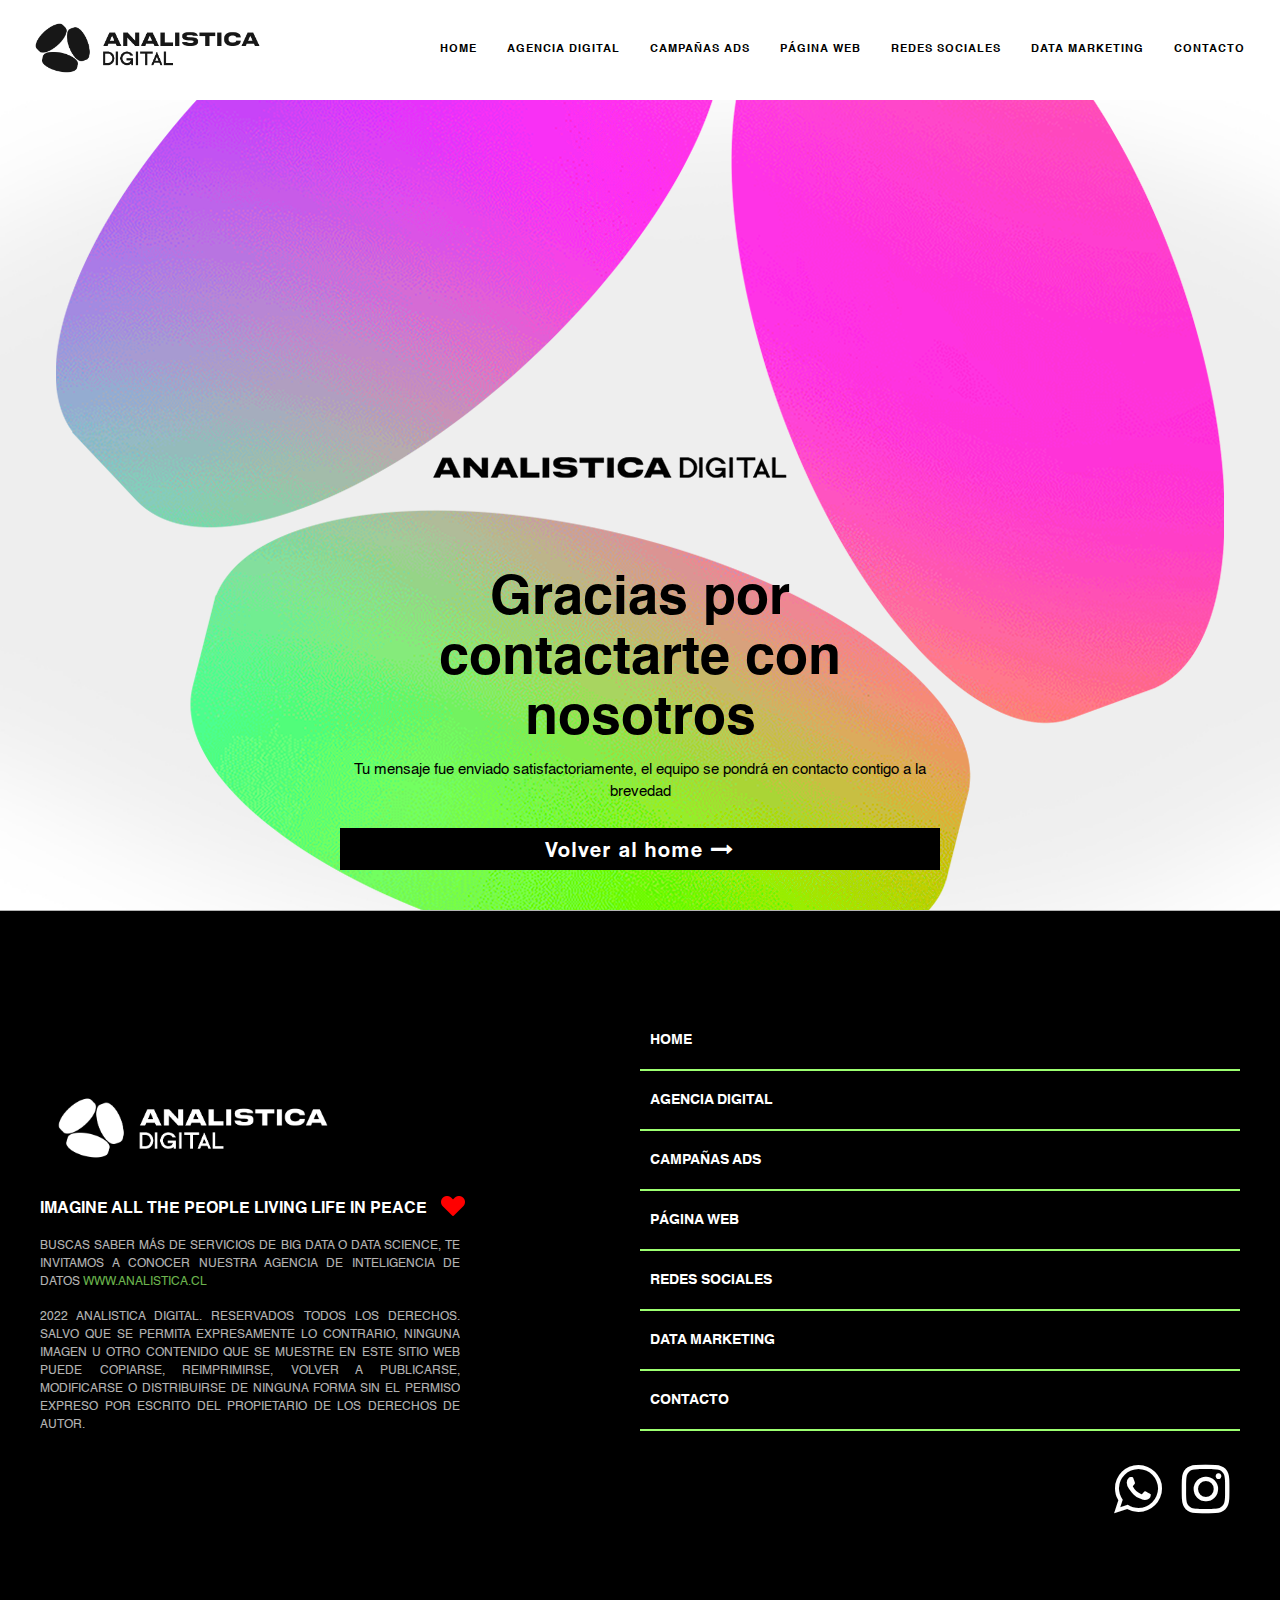
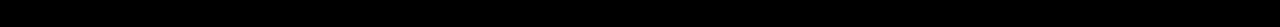
<file: send.html>
<!DOCTYPE html>
<html lang="es">
  <head>
    <title>Analistica</title>
    <meta charset="UTF-8">
    <link href="img/favicon.png" rel="shortcut icon">
    <meta name="viewport" content="width=device-width, initial-scale=1, maximum-scale=1">
    <link href="css/main.css?v=28189" rel="stylesheet" type="text/css">
    <link href="https://api.mapbox.com/mapbox-gl-js/v1.4.1/mapbox-gl.css" rel="stylesheet">
    <script src="js/main.js?v=28189" type="text/javascript"></script>
    <script src="https://api.mapbox.com/mapbox-gl-js/v1.4.1/mapbox-gl.js"></script>
    <!-- Meta tags facebook-->
    <meta property="og:title" content="#">
    <meta property="og:description" content="#">
    <meta property="og:image" content="#">
    <!-- Meta tags twitter cards-->
    <meta name="twitter:card" content="summary_large_image">
    <meta name="twitter:title" content="#">
    <meta name="twitter:description" content="#">
    <meta name="twitter:image" content="#">
    <link rel="preconnect" href="https://fonts.googleapis.com">
    <link rel="preconnect" href="https://fonts.gstatic.com" crossorigin>
    <link href="https://fonts.googleapis.com/css2?family=Sarabun:ital,wght@0,300;0,400;0,500;0,700;1,300&amp;display=swap" rel="stylesheet">
  </head>
  <body>
    <header>
      <div class="header__primary">
        <div class="header__wrap">
          <div class="header__inner">
            <div class="header__logo"><a href="index.html"><img src="img/icons/logo-analistica-digital-2.png"></a></div>
            <div class="header__nav">
              <div class="header__nav__bg"></div>
              <div class="header__nav__nav">
                <div class="header__nav__bar">
                  <div class="header__nav__close">
                    <div></div>
                    <div></div>
                  </div>
                </div>
                <div class="header__nav__back">
                  <div></div>
                  <div></div>
                  <div></div>
                </div>
                <nav>
                  <ul>
                    <li><a href="index.html">Home</a></li>
                    <li><a data-goto=".section--media--1">Agencia Digital</a></li>
                    <li><a data-goto=".section--media--2">Campañas ADS</a></li>
                    <li><a data-goto=".section--media--3">Página web</a></li>
                    <li class="li-max"><a data-goto=".section--media--4">Redes Sociales</a></li>
                    <li><a data-goto=".section--media--5">Data Marketing</a></li>
                    <li><a data-goto=".section--contact">Contacto</a></li>
                  </ul>
                </nav>
              </div>
            </div>
            <div class="header__right">
              <div class="header__item header__item--ham">
                <div class="header__ham"><span></span><span></span><span></span></div>
              </div>
            </div>
          </div>
        </div>
      </div>
    </header>
    <div id="sections">
      <section class="section--main section--main--thanks">
        <div class="section__bg"> 
          <div class="bg"><img src="img/uploads/background-main.jpeg"></div>
        </div>
        <div class="section__image"> <img src="img/uploads/image-home.png"></div>
        <div class="section__wrap section__wrap--main section--sm">
          <div class="section__body dscroll"> 
            <h1 class="section__title">Gracias por contactarte con nosotros</h1>
            <p class="section__description">Tu mensaje fue enviado satisfactoriamente, el equipo se pondrá en contacto contigo a la brevedad</p><a href="index.html" class="btn">Volver al home <span class="fa fa-long-arrow-right"></span></a>
          </div>
        </div>
      </section>
    </div>
    <footer>
      <div class="footer__wrap">
        <div class="footer__flex"> 
          <div class="footer__content">
            <div class="footer__logo"> <a href="#"><img src="img/icons/logo-analistica-digital-white.png"></a></div>
            <p class="footer__subtitle">Imagine all the people living life in peace <img src="img/icons/hearth.png"></p>
            <p class="footer__description">Buscas saber más de servicios de Big Data o Data Science, te invitamos a conocer nuestra agencia de inteligencia de datos <a href="https://analistica.cl/" target="_blank">WWW.ANALISTICA.CL</a></p>
            <p class="footer__description">2022 ANALISTICA DIGITAL. Reservados todos los derechos. Salvo que se permita expresamente lo contrario, ninguna imagen u otro contenido que se muestre en este sitio web puede copiarse, reimprimirse, volver a publicarse, modificarse o distribuirse de ninguna forma sin el permiso expreso por escrito del propietario de los derechos de autor.</p>
          </div>
          <div class="footer__links"> 
            <ul>
              <li><a href="index.html">Home</a></li>
              <li><a data-goto=".section--media--1">Agencia Digital</a></li>
              <li><a data-goto=".section--media--2">Campañas ADS</a></li>
              <li><a data-goto=".section--media--3">Página web</a></li>
              <li class="li-max"><a data-goto=".section--media--4">Redes Sociales</a></li>
              <li><a data-goto=".section--media--5">Data Marketing</a></li>
              <li><a data-goto=".section--contact">Contacto</a></li>
            </ul>
            <div class="footer__socials"> 
              <div class="footer__social"> <a href="https://api.whatsapp.com/send?phone=56976498078" target="_blank"><span class="fa fa-whatsapp"></span></a></div>
              <div class="footer__social"> <a href="https://www.instagram.com/analisticadigital/" target="_blank"><span class="fa fa-instagram"></span></a></div>
            </div>
          </div>
        </div>
      </div>
    </footer>
  </body>
</html>
</file>
<file: css/main.css>
.clearfix:after,.clearfix:before{content:" ";display:table}.clearfix:after{clear:both}.pull-right{float:right!important}.pull-left{float:left!important}.hide{display:none!important}.show{display:block!important}.invisible{visibility:hidden}.hidden{display:none!important}.affix{position:fixed}*,body{margin:0}*{padding:0;border:0;outline:0;-moz-box-sizing:border-box;box-sizing:border-box}html{min-height:100%;position:relative}body{-webkit-font-smoothing:antialiased;background:#fff}body,button{font-family:'Helvetica',sans-serif;font-size:16px;line-height:22px}body,button,input,select,textarea{color:#000}a,button,input,select,textarea{transition:.2s ease}a{color:#9cff70;text-decoration:none}a.a-classic{text-decoration:underline}a:hover,button:hover,input[type=checkbox]:hover,input[type=radio]:hover,label:hover,select:hover{cursor:pointer}.h1,.h2,.h3,.h4,.h5,h1,h2,h3,h4,h5{margin-bottom:10px;font-family:'Helvetica',sans-serif;font-weight:500}.cols>div,p{margin-bottom:10px}.h1,h1{font-size:38px;line-height:42px}@media (min-width:960px){.h1,h1{font-size:54px;line-height:60px}}.h2,h2{font-size:30px;line-height:33px}@media (min-width:720px){.h2,h2{font-size:38px;line-height:42px}}.h3,h3{font-size:22px;line-height:25px}@media (min-width:480px){.h3,h3{font-size:30px;line-height:33px}}.h4,h4{font-size:18px;line-height:25px}@media (min-width:480px){.h4,h4{font-size:22px;line-height:25px}}.h5,h5{font-size:14px;line-height:16px}ol,ul{list-style-type:none}img{width:auto;height:auto;margin:0 auto}img,svg{display:block;max-width:100%}.col-lg-1,.col-lg-10,.col-lg-11,.col-lg-12,.col-lg-2,.col-lg-3,.col-lg-4,.col-lg-5,.col-lg-6,.col-lg-7,.col-lg-8,.col-lg-9,.col-md-1,.col-md-10,.col-md-11,.col-md-12,.col-md-2,.col-md-3,.col-md-4,.col-md-5,.col-md-6,.col-md-7,.col-md-8,.col-md-9,.col-sm-1,.col-sm-10,.col-sm-11,.col-sm-12,.col-sm-2,.col-sm-3,.col-sm-4,.col-sm-5,.col-sm-6,.col-sm-7,.col-sm-8,.col-sm-9,.col-xs-1,.col-xs-10,.col-xs-11,.col-xs-12,.col-xs-2,.col-xs-3,.col-xs-4,.col-xs-5,.col-xs-6,.col-xs-7,.col-xs-8,.col-xs-9{position:relative;min-height:1px;padding-left:5px;padding-right:5px}.cols,.row{margin-left:-5px;margin-right:-5px}.row:after,.row:before{content:" ";display:table}.row:after{clear:both}.cols.cols-gutter-0:after,.cols.cols-gutter-0:before,.cols:after,.cols:before{content:" ";display:table}.cols.cols-gutter-0:after,.cols:after{clear:both}.cols>div{-moz-box-sizing:border-box;box-sizing:border-box}.cols:last-child{margin-bottom:-10px}.cols.cols-gutter-0,.cols.cols-gutter-1,.cols.cols-gutter-buttons{margin-left:0;margin-right:0}.cols.cols-gutter-0 .section__flex>div{padding-left:0;padding-right:0;margin-bottom:0}.cols.cols-gutter-0 .section__flex:last-child,.cols.cols-gutter-1>div:last-child{margin-bottom:0}.cols.cols-gutter-1:after,.cols.cols-gutter-1:before{content:" ";display:table}.cols.cols-gutter-1:after{clear:both}.cols.cols-gutter-1>div{padding-left:0;padding-right:0;margin-bottom:5px}@media (min-width:960px){.cols.cols-gutter-1>div{padding-left:5px;padding-right:5px;margin-bottom:5px}.cols.cols-gutter-1>div:last-child{margin-bottom:5px}}.cols.cols-gutter-buttons:after,.cols.cols-gutter-buttons:before{content:" ";display:table}.cols.cols-gutter-buttons:after{clear:both}.cols.cols-gutter-buttons>div{padding-left:0;padding-right:4px;margin-bottom:10px}.cols.cols-gutter-buttons>div:last-child{padding-right:0}@media (min-width:960px){.cols.cols-gutter-2{margin-left:-10px;margin-right:-10px}.cols.cols-gutter-2:after,.cols.cols-gutter-2:before{content:" ";display:table}.cols.cols-gutter-2:after{clear:both}.cols.cols-gutter-2>div{padding-left:10px;padding-right:10px;margin-bottom:20px}.cols.cols-gutter-2:last-child{margin-bottom:-20px}}@media (max-width:960px){.cols.cols-scroll{overflow:auto;-webkit-overflow-scrolling:touch;white-space:nowrap;margin:0 -20px -20px;padding:0 20px 20px}.cols.cols-scroll>div{display:inline-block;vertical-align:top;width:320px;white-space:normal;margin:0;padding:0 10px 0 0}.cols.cols-scroll>div:last-child{margin-right:15px}.cols.cols-gutter-min{margin-left:0;margin-right:0}.cols.cols-gutter-min:after,.cols.cols-gutter-min:before{content:" ";display:table}.cols.cols-gutter-min:after{clear:both}.cols.cols-gutter-min>div{padding-left:5px;padding-right:5px;margin-bottom:10px}.cols.cols-gutter-min:last-child{margin-bottom:10px}}@media (max-width:1200px){.cols.cols-scroll-limit{overflow:auto;-webkit-overflow-scrolling:touch;white-space:nowrap;margin:0 -20px -20px;padding:0 20px 20px}.cols.cols-scroll-limit>div{display:inline-block;vertical-align:top;width:300px;white-space:normal;margin:0;padding:0 10px 0 0}.cols.cols-scroll-limit>div:last-child{margin-right:15px}.cols.cols-gutter-min{margin-left:0;margin-right:0}.cols.cols-gutter-min:after,.cols.cols-gutter-min:before{content:" ";display:table}.cols.cols-gutter-min:after{clear:both}.cols.cols-gutter-min>div{padding-left:5px;padding-right:5px;margin-bottom:10px}.cols.cols-gutter-min:last-child{margin-bottom:10px}}@media (max-width:960px) and (min-width:960px){.cols.cols-scroll{margin-right:-40px}}@media (max-width:1200px) and (min-width:720px){.cols.cols-scroll-limit{margin-right:-40px}}.col-xs-1,.col-xs-10,.col-xs-11,.col-xs-12,.col-xs-2,.col-xs-3,.col-xs-4,.col-xs-5,.col-xs-6,.col-xs-7,.col-xs-8,.col-xs-9{float:left}.col-xs-12{width:100%}.col-xs-11{width:91.66666666666666%}.col-xs-10{width:83.33333333333334%}.col-xs-9{width:75%}.col-xs-8{width:66.66666666666666%}.col-xs-7{width:58.333333333333336%}.col-xs-6{width:50%}.col-xs-5{width:41.66666666666667%}.col-xs-4{width:33.33333333333333%}.col-xs-3{width:25%}.col-xs-2{width:16.666666666666664%}.col-xs-1{width:8.333333333333332%}.col-xs-pull-12{right:100%}.col-xs-pull-11{right:91.66666666666666%}.col-xs-pull-10{right:83.33333333333334%}.col-xs-pull-9{right:75%}.col-xs-pull-8{right:66.66666666666666%}.col-xs-pull-7{right:58.333333333333336%}.col-xs-pull-6{right:50%}.col-xs-pull-5{right:41.66666666666667%}.col-xs-pull-4{right:33.33333333333333%}.col-xs-pull-3{right:25%}.col-xs-pull-2{right:16.666666666666664%}.col-xs-pull-1{right:8.333333333333332%}.col-xs-pull-0{right:auto}.col-xs-push-12{left:100%}.col-xs-push-11{left:91.66666666666666%}.col-xs-push-10{left:83.33333333333334%}.col-xs-push-9{left:75%}.col-xs-push-8{left:66.66666666666666%}.col-xs-push-7{left:58.333333333333336%}.col-xs-push-6{left:50%}.col-xs-push-5{left:41.66666666666667%}.col-xs-push-4{left:33.33333333333333%}.col-xs-push-3{left:25%}.col-xs-push-2{left:16.666666666666664%}.col-xs-push-1{left:8.333333333333332%}.col-xs-push-0{left:auto}.col-xs-offset-12{margin-left:100%}.col-xs-offset-11{margin-left:91.66666666666666%}.col-xs-offset-10{margin-left:83.33333333333334%}.col-xs-offset-9{margin-left:75%}.col-xs-offset-8{margin-left:66.66666666666666%}.col-xs-offset-7{margin-left:58.333333333333336%}.col-xs-offset-6{margin-left:50%}.col-xs-offset-5{margin-left:41.66666666666667%}.col-xs-offset-4{margin-left:33.33333333333333%}.col-xs-offset-3{margin-left:25%}.col-xs-offset-2{margin-left:16.666666666666664%}.col-xs-offset-1{margin-left:8.333333333333332%}.col-xs-offset-0{margin-left:0}@media (min-width:480px){.col-sm-1,.col-sm-10,.col-sm-11,.col-sm-12,.col-sm-2,.col-sm-3,.col-sm-4,.col-sm-5,.col-sm-6,.col-sm-7,.col-sm-8,.col-sm-9{float:left}.col-sm-12{width:100%}.col-sm-11{width:91.66666666666666%}.col-sm-10{width:83.33333333333334%}.col-sm-9{width:75%}.col-sm-8{width:66.66666666666666%}.col-sm-7{width:58.333333333333336%}.col-sm-6{width:50%}.col-sm-5{width:41.66666666666667%}.col-sm-4{width:33.33333333333333%}.col-sm-3{width:25%}.col-sm-2{width:16.666666666666664%}.col-sm-1{width:8.333333333333332%}.col-sm-pull-12{right:100%}.col-sm-pull-11{right:91.66666666666666%}.col-sm-pull-10{right:83.33333333333334%}.col-sm-pull-9{right:75%}.col-sm-pull-8{right:66.66666666666666%}.col-sm-pull-7{right:58.333333333333336%}.col-sm-pull-6{right:50%}.col-sm-pull-5{right:41.66666666666667%}.col-sm-pull-4{right:33.33333333333333%}.col-sm-pull-3{right:25%}.col-sm-pull-2{right:16.666666666666664%}.col-sm-pull-1{right:8.333333333333332%}.col-sm-pull-0{right:auto}.col-sm-push-12{left:100%}.col-sm-push-11{left:91.66666666666666%}.col-sm-push-10{left:83.33333333333334%}.col-sm-push-9{left:75%}.col-sm-push-8{left:66.66666666666666%}.col-sm-push-7{left:58.333333333333336%}.col-sm-push-6{left:50%}.col-sm-push-5{left:41.66666666666667%}.col-sm-push-4{left:33.33333333333333%}.col-sm-push-3{left:25%}.col-sm-push-2{left:16.666666666666664%}.col-sm-push-1{left:8.333333333333332%}.col-sm-push-0{left:auto}.col-sm-offset-12{margin-left:100%}.col-sm-offset-11{margin-left:91.66666666666666%}.col-sm-offset-10{margin-left:83.33333333333334%}.col-sm-offset-9{margin-left:75%}.col-sm-offset-8{margin-left:66.66666666666666%}.col-sm-offset-7{margin-left:58.333333333333336%}.col-sm-offset-6{margin-left:50%}.col-sm-offset-5{margin-left:41.66666666666667%}.col-sm-offset-4{margin-left:33.33333333333333%}.col-sm-offset-3{margin-left:25%}.col-sm-offset-2{margin-left:16.666666666666664%}.col-sm-offset-1{margin-left:8.333333333333332%}.col-sm-offset-0{margin-left:0}}@media (min-width:720px){.col-md-1,.col-md-10,.col-md-11,.col-md-12,.col-md-2,.col-md-3,.col-md-4,.col-md-5,.col-md-6,.col-md-7,.col-md-8,.col-md-9{float:left}.col-md-12{width:100%}.col-md-11{width:91.66666666666666%}.col-md-10{width:83.33333333333334%}.col-md-9{width:75%}.col-md-8{width:66.66666666666666%}.col-md-7{width:58.333333333333336%}.col-md-6{width:50%}.col-md-5{width:41.66666666666667%}.col-md-4{width:33.33333333333333%}.col-md-3{width:25%}.col-md-2{width:16.666666666666664%}.col-md-1{width:8.333333333333332%}.col-md-pull-12{right:100%}.col-md-pull-11{right:91.66666666666666%}.col-md-pull-10{right:83.33333333333334%}.col-md-pull-9{right:75%}.col-md-pull-8{right:66.66666666666666%}.col-md-pull-7{right:58.333333333333336%}.col-md-pull-6{right:50%}.col-md-pull-5{right:41.66666666666667%}.col-md-pull-4{right:33.33333333333333%}.col-md-pull-3{right:25%}.col-md-pull-2{right:16.666666666666664%}.col-md-pull-1{right:8.333333333333332%}.col-md-pull-0{right:auto}.col-md-push-12{left:100%}.col-md-push-11{left:91.66666666666666%}.col-md-push-10{left:83.33333333333334%}.col-md-push-9{left:75%}.col-md-push-8{left:66.66666666666666%}.col-md-push-7{left:58.333333333333336%}.col-md-push-6{left:50%}.col-md-push-5{left:41.66666666666667%}.col-md-push-4{left:33.33333333333333%}.col-md-push-3{left:25%}.col-md-push-2{left:16.666666666666664%}.col-md-push-1{left:8.333333333333332%}.col-md-push-0{left:auto}.col-md-offset-12{margin-left:100%}.col-md-offset-11{margin-left:91.66666666666666%}.col-md-offset-10{margin-left:83.33333333333334%}.col-md-offset-9{margin-left:75%}.col-md-offset-8{margin-left:66.66666666666666%}.col-md-offset-7{margin-left:58.333333333333336%}.col-md-offset-6{margin-left:50%}.col-md-offset-5{margin-left:41.66666666666667%}.col-md-offset-4{margin-left:33.33333333333333%}.col-md-offset-3{margin-left:25%}.col-md-offset-2{margin-left:16.666666666666664%}.col-md-offset-1{margin-left:8.333333333333332%}.col-md-offset-0{margin-left:0}}@media (min-width:960px){.col-lg-1,.col-lg-10,.col-lg-11,.col-lg-12,.col-lg-2,.col-lg-3,.col-lg-4,.col-lg-5,.col-lg-6,.col-lg-7,.col-lg-8,.col-lg-9{float:left}.col-lg-12{width:100%}.col-lg-11{width:91.66666666666666%}.col-lg-10{width:83.33333333333334%}.col-lg-9{width:75%}.col-lg-8{width:66.66666666666666%}.col-lg-7{width:58.333333333333336%}.col-lg-6{width:50%}.col-lg-5{width:41.66666666666667%}.col-lg-4{width:33.33333333333333%}.col-lg-3{width:25%}.col-lg-2{width:16.666666666666664%}.col-lg-1{width:8.333333333333332%}.col-lg-pull-12{right:100%}.col-lg-pull-11{right:91.66666666666666%}.col-lg-pull-10{right:83.33333333333334%}.col-lg-pull-9{right:75%}.col-lg-pull-8{right:66.66666666666666%}.col-lg-pull-7{right:58.333333333333336%}.col-lg-pull-6{right:50%}.col-lg-pull-5{right:41.66666666666667%}.col-lg-pull-4{right:33.33333333333333%}.col-lg-pull-3{right:25%}.col-lg-pull-2{right:16.666666666666664%}.col-lg-pull-1{right:8.333333333333332%}.col-lg-pull-0{right:auto}.col-lg-push-12{left:100%}.col-lg-push-11{left:91.66666666666666%}.col-lg-push-10{left:83.33333333333334%}.col-lg-push-9{left:75%}.col-lg-push-8{left:66.66666666666666%}.col-lg-push-7{left:58.333333333333336%}.col-lg-push-6{left:50%}.col-lg-push-5{left:41.66666666666667%}.col-lg-push-4{left:33.33333333333333%}.col-lg-push-3{left:25%}.col-lg-push-2{left:16.666666666666664%}.col-lg-push-1{left:8.333333333333332%}.col-lg-push-0{left:auto}.col-lg-offset-12{margin-left:100%}.col-lg-offset-11{margin-left:91.66666666666666%}.col-lg-offset-10{margin-left:83.33333333333334%}.col-lg-offset-9{margin-left:75%}.col-lg-offset-8{margin-left:66.66666666666666%}.col-lg-offset-7{margin-left:58.333333333333336%}.col-lg-offset-6{margin-left:50%}.col-lg-offset-5{margin-left:41.66666666666667%}.col-lg-offset-4{margin-left:33.33333333333333%}.col-lg-offset-3{margin-left:25%}.col-lg-offset-2{margin-left:16.666666666666664%}.col-lg-offset-1{margin-left:8.333333333333332%}.col-lg-offset-0{margin-left:0}}@-webkit-keyframes fadeIn{0%{opacity:0}}@keyframes fadeIn{0%{opacity:0}}@-webkit-keyframes fadeOut{to{opacity:0}}@keyframes fadeOut{to{opacity:0}}@-webkit-keyframes slideUp{0%{-webkit-transform:translateY(100%);transform:translateY(100%)}}@keyframes slideUp{0%{-webkit-transform:translateY(100%);transform:translateY(100%)}}@-webkit-keyframes slideFadeUp{0%{-webkit-transform:translateY(20px);transform:translateY(20px);opacity:0}}@keyframes slideFadeUp{0%{-webkit-transform:translateY(20px);transform:translateY(20px);opacity:0}}@-webkit-keyframes slideUpOut{to{-webkit-transform:translateY(-100%);transform:translateY(-100%)}}@keyframes slideUpOut{to{-webkit-transform:translateY(-100%);transform:translateY(-100%)}}@-webkit-keyframes slideDown{0%{-webkit-transform:translateY(-100%);transform:translateY(-100%)}}@keyframes slideDown{0%{-webkit-transform:translateY(-100%);transform:translateY(-100%)}}@-webkit-keyframes slideFadeDown{0%{-webkit-transform:translateY(-20px);transform:translateY(-20px);opacity:0}}@keyframes slideFadeDown{0%{-webkit-transform:translateY(-20px);transform:translateY(-20px);opacity:0}}@-webkit-keyframes slideDownOut{to{-webkit-transform:translateY(100%);transform:translateY(100%)}}@keyframes slideDownOut{to{-webkit-transform:translateY(100%);transform:translateY(100%)}}@-webkit-keyframes slideLeft{0%{-webkit-transform:translateX(100%);transform:translateX(100%)}}@keyframes slideLeft{0%{-webkit-transform:translateX(100%);transform:translateX(100%)}}@-webkit-keyframes slideFadeLeft{0%{-webkit-transform:translateX(20px);transform:translateX(20px);opacity:0}}@keyframes slideFadeLeft{0%{-webkit-transform:translateX(20px);transform:translateX(20px);opacity:0}}@-webkit-keyframes slideLeftOut{to{-webkit-transform:translateX(-100%);transform:translateX(-100%)}}@keyframes slideLeftOut{to{-webkit-transform:translateX(-100%);transform:translateX(-100%)}}@-webkit-keyframes slideRight{0%{-webkit-transform:translateX(-100%);transform:translateX(-100%)}}@keyframes slideRight{0%{-webkit-transform:translateX(-100%);transform:translateX(-100%)}}@-webkit-keyframes slideFadeRight{0%{-webkit-transform:translateX(-20px);transform:translateX(-20px);opacity:0}}@keyframes slideFadeRight{0%{-webkit-transform:translateX(-20px);transform:translateX(-20px);opacity:0}}@-webkit-keyframes slideRightOut{to{-webkit-transform:translateX(100%);transform:translateX(100%)}}@keyframes slideRightOut{to{-webkit-transform:translateX(100%);transform:translateX(100%)}}@-webkit-keyframes scaleIn{0%{-webkit-transform:scale(0);transform:scale(0)}}@keyframes scaleIn{0%{-webkit-transform:scale(0);transform:scale(0)}}@-webkit-keyframes scaleFadeIn{0%{-webkit-transform:scale(1.5);transform:scale(1.5)}}@keyframes scaleFadeIn{0%{-webkit-transform:scale(1.5);transform:scale(1.5)}}@-webkit-keyframes scaleFadeInMain{0%{-webkit-transform:scale(1.2);transform:scale(1.2)}}@keyframes scaleFadeInMain{0%{-webkit-transform:scale(1.2);transform:scale(1.2)}}@-webkit-keyframes scaleOut{to{-webkit-transform:scale(0);transform:scale(0)}}@keyframes scaleOut{to{-webkit-transform:scale(0);transform:scale(0)}}@-webkit-keyframes scaleFadeOut{to{-webkit-transform:scale(.8);transform:scale(.8);opacity:0}}@keyframes scaleFadeOut{to{-webkit-transform:scale(.8);transform:scale(.8);opacity:0}}@-webkit-keyframes translateBg{0%{-webkit-transform:translateY(-10%);transform:translateY(-10%)}}@keyframes translateBg{0%{-webkit-transform:translateY(-10%);transform:translateY(-10%)}}@-webkit-keyframes heightMd{0%{max-height:0;overflow:hidden}to{max-height:500px;overflow:hidden}}@keyframes heightMd{0%{max-height:0;overflow:hidden}to{max-height:500px;overflow:hidden}}@-webkit-keyframes bgIn{0%{-webkit-transform:translateY(-10%);transform:translateY(-10%)}}@keyframes bgIn{0%{-webkit-transform:translateY(-10%);transform:translateY(-10%)}}@-webkit-keyframes float{0%,to{-webkit-transform:translatey(0);transform:translatey(0)}50%{-webkit-transform:translatey(20px);transform:translatey(20px)}}@keyframes float{0%,to{-webkit-transform:translatey(0);transform:translatey(0)}50%{-webkit-transform:translatey(20px);transform:translatey(20px)}}article{position:relative;overflow:hidden;color:#000}article a:after,article.article--people:after{content:"";position:absolute;top:0;left:0;width:100%;height:100%}article .article__title{margin-bottom:10px;font-weight:700}article .article__description{font-size:14px;line-height:18px;font-weight:300}@media (min-width:720px){article .article__description{font-size:16px;line-height:22px}}article.article--feature{background-color:#fff;border-bottom:20px solid #9cff70;min-height:250px;margin:0 10px}@media (min-width:720px){article.article--feature{min-height:300px}}article.article--client,article.article--feature .article__body{display:-ms-flexbox;display:flex;-ms-flex-pack:center;justify-content:center}article.article--feature .article__body{padding:10px;-ms-flex-direction:column;flex-direction:column;min-height:250px}@media (min-width:720px){article.article--feature .article__body{padding:20px;max-width:80%;min-height:300px}}article.article--feature .article__body .article__title{text-transform:uppercase;font-weight:700;font-size:14px;line-height:16px}@media (min-width:720px){article.article--feature .article__body .article__title{font-size:22px;line-height:25px}}@media (min-width:720px) and (min-width:480px){article.article--feature .article__body .article__title{font-size:30px;line-height:33px}}article.article--feature .article__body .article__number{font-size:48px;line-height:56px;display:block;margin-bottom:20px}article.article--feature .article__body .article__description{font-size:14px;line-height:18px}@media (min-width:720px){article.article--feature .article__body .article__description{font-size:18px;line-height:22px}}article.article--client{background-color:#fff;min-height:120px;-ms-flex-align:center;align-items:center}@media (min-width:720px){article.article--client{min-height:150px}}article.article--client .article__img img{height:120px}@media (min-width:720px){article.article--client .article__img img{height:150px}}article.article--people{min-height:500px}@media (min-width:720px){article.article--people{min-height:500px}}article.article--people:after{background:#000;background:linear-gradient(0deg,#000,transparent);height:30%;top:initial;bottom:0}article.article--people:hover .article__hover{opacity:1}article.article--people .article__plus{position:absolute;top:10px;left:20px;z-index:3}article.article--people .article__plus span{color:#fff;font-size:24px;line-height:28px}article.article--people .article__bg .bg{transition:.3s}article.article--people .article__bg .bg:hover{-webkit-transform:scale(1.05);transform:scale(1.05)}article.article--people .article__body{padding:20px;position:absolute;bottom:0;left:0;width:100%;color:#fff;z-index:2}article.article--people .article__hover{position:absolute;top:0;left:0;width:100%;height:100%;background-color:#fff;padding:20px;z-index:5;display:-ms-flexbox;display:flex;-ms-flex-direction:column;flex-direction:column;-ms-flex-pack:center;justify-content:center;opacity:0;border-bottom:5px solid #9cff70;transition:.3s}article.article--people .article__hover .article__description{font-size:14px;line-height:18px}article.article--people .article__hover .article__lists .article__list{margin-bottom:5px}article.article--people .article__hover .article__lists .article__list span{margin-left:10px;font-weight:700}article.article--swipper{background-color:transparent;margin:20px}article.article--swipper .article__body{padding:20px 0;color:#fff}.bg,.btn{display:block;width:100%}.bg{top:0;left:0;height:100%;background:center center no-repeat;background-size:cover;opacity:0;position:absolute}.bg.bg-loaded{-webkit-animation:fadeIn 1s ease both;animation:fadeIn 1s ease both;opacity:1}.bg img{display:none}.btn{position:relative;padding:5px 20px;background-color:#000;color:#fff;font-weight:700;font-family:'Coolvetica',sans-serif;letter-spacing:2px;font-size:22px;line-height:28px;text-align:center;border:2px solid #000}.btn:hover{background-color:#fff;color:#000}.dscroll{opacity:0;-webkit-animation:none;animation:none;transition:none}.dscroll.dscroll--in{-webkit-animation:slideFadeUp .8s ease-out backwards;animation:slideFadeUp .8s ease-out backwards;opacity:1}.dscroll.dscroll--in>*{-webkit-animation:slideFadeUp .5s ease backwards;animation:slideFadeUp .5s ease backwards}.dscroll.dscroll--in>:nth-child(1){-webkit-animation-delay:.2s;animation-delay:.2s}.dscroll.dscroll--in>:nth-child(2){-webkit-animation-delay:.4s;animation-delay:.4s}.dscroll.dscroll--in>:nth-child(3){-webkit-animation-delay:.6s;animation-delay:.6s}.dscroll.dscroll--in>:nth-child(4){-webkit-animation-delay:.8s;animation-delay:.8s}.dscroll.dscroll--in>:nth-child(5){-webkit-animation-delay:1s;animation-delay:1s}.dscroll.dscroll--in>:nth-child(6){-webkit-animation-delay:1.2s;animation-delay:1.2s}.faq{radius:rad;overflow:hidden;text-align:left}.faq .faq__item{background:#f2f2f2;position:relative;border-radius:2px;overflow:hidden;color:#000;margin-bottom:10px;border:1px solid rgba(255,255,255,.05)}.faq .faq__item.faq__open .faq__question .fa-angle-down{-webkit-transform:rotate(180deg);transform:rotate(180deg)}.faq .faq__item .faq__icon,header .header__nav .header__socials .header__item{display:inline-block}.faq .faq__item .faq__icon img,header.header--color .header__ham img,header.header--color--static .header__ham img,header.header--hover .header__ham img,header.header--static .header__ham img{width:30px}.faq .faq__question{margin-bottom:0;padding:15px 20px;transition:.5s;font-size:18px;line-height:25px;font-weight:500;width:100%}@media (min-width:480px){.faq .faq__question{font-size:22px;line-height:25px}}@media (min-width:720px){.faq .faq__question{padding:20px 30px;font-size:22px;line-height:25px}}.faq .faq__question .fa{transition:.5s;color:#000;margin-left:10px}.faq .faq__question .fa-angle-down{float:right}.faq .faq__question:hover{cursor:pointer}@media (min-width:720px) and (min-width:480px){.faq .faq__question{font-size:30px;line-height:33px}}.faq .faq__answer{padding:0 20px 20px;border-top:1px solid rgba(0,0,0,.1);background-color:#fff}@media (min-width:720px){.faq .faq__answer{padding:25px 30px}}.faq .faq__answer li{font-weight:500;margin-bottom:20px;opacity:.8}@media (min-width:720px){.faq .faq__answer li{line-height:26px;font-size:18px}}@font-face{font-family:'Helvetica';src:url(../fonts/Helvetica-light) format('opentype');font-weight:300;font-style:normal}@font-face{font-family:'Helvetica';src:url(../fonts/Helvetica.ttf) format('opentype');font-weight:500;font-style:normal}@font-face{font-family:'Helvetica';src:url(../fonts/Helvetica-Bold.ttf) format('opentype');font-weight:700;font-style:bold}@font-face{font-family:'Coolvetica';src:url(../fonts/Coolvetica.otf) format('opentype');font-weight:700;font-style:bold}@font-face{font-family:'Styrene';src:url(../fonts/StyreneAWeb-Bold.ttf) format('opentype');font-weight:700;font-style:bold}footer{text-align:justify;background-color:#000;color:#fff}@media (min-width:480px){footer{text-align:justify}}footer .footer__wrap{position:relative;max-width:1600px;margin:0 auto;padding:60px 40px;border-top:1px solid rgba(255,255,255,.7)}@media (min-width:720px){footer .footer__wrap{padding:100px 40px}}footer .footer__logo{margin-bottom:20px}footer .footer__logo img{width:300px;margin:initial}footer .footer__flex{display:-ms-flexbox;display:flex;-ms-flex-direction:column;flex-direction:column;-ms-flex-align:center;align-items:center;-ms-flex-pack:justify;justify-content:space-between}@media (min-width:720px){footer .footer__flex{-ms-flex-direction:row;flex-direction:row}}footer .footer__subtitle{position:relative;text-transform:uppercase;font-weight:700;font-famiy:'Coolvetica',sans-serif!important;display:inline-block}footer .footer__subtitle img,section.section--main .section__body .section__info img{display:inline-block;margin-left:10px;position:relative;top:5px}footer .footer__content{display:-ms-flexbox;display:flex;-ms-flex-direction:column;flex-direction:column;-ms-flex-pack:justify;justify-content:space-between;height:100%}@media (min-width:720px){footer .footer__content{min-height:350px}}footer .footer__content,footer .footer__links{width:100%}@media (min-width:720px){footer .footer__content,footer .footer__links{width:50%}}footer .footer__content .footer__description,footer .footer__links .footer__description{opacity:.7;font-size:12px;line-height:18px;text-transform:uppercase}@media (min-width:720px){footer .footer__content .footer__description,footer .footer__links .footer__description{max-width:70%}}footer .footer__links ul li{border-bottom:2px solid #9cff70}footer .footer__links ul li a{display:block;padding:20px 10px;color:#fff;text-transform:uppercase;font-size:14px;line-height:18px;font-weight:600}footer .footer__socials{display:-ms-flexbox;display:flex;-ms-flex-pack:end;justify-content:flex-end;margin-top:20px}footer .footer__socials .footer__social{padding:10px}footer .footer__socials .footer__social a{color:#fff;font-size:56px;transition:.3s}.form__element .form__link a strong,footer .footer__socials .footer__social a:hover{color:#9cff70}.form,footer,form{position:relative}input,textarea{display:block}input,select,textarea{width:100%;padding:20px 10px;vertical-align:top;background:0 0;-moz-box-sizing:border-box;box-sizing:border-box;-webkit-appearance:none;appearance:none;font-weight:100;font-size:18px;line-height:24px;font-family:'Coolvetica',sans-serif}input:focus,select:focus,textarea:focus{border-color:color}input::-webkit-input-placeholder,select::-webkit-input-placeholder,textarea::-webkit-input-placeholder{font-size:18px;line-height:24px;font-weight:400;color:#000;text-transform:uppercase;letter-spacing:1px}input::-moz-placeholder,select::-moz-placeholder,textarea::-moz-placeholder{font-size:18px;line-height:24px;font-weight:400;color:#000;text-transform:uppercase;letter-spacing:1px}input:-ms-input-placeholder,select:-ms-input-placeholder,textarea:-ms-input-placeholder{font-size:18px;line-height:24px;font-weight:400;color:#000;text-transform:uppercase;letter-spacing:1px}input::placeholder,select::placeholder,textarea::placeholder{font-size:18px;line-height:24px;font-weight:400;color:#000;text-transform:uppercase;letter-spacing:1px}select{display:inline-block;border:none;opacity:1;margin-bottom:0;background:url(../img/icons/down-arrow.png) 95% 50% no-repeat}textarea{height:100px}.form__element{position:relative;display:block;margin-bottom:20px}.form__element:hover{cursor:text}.form__element:last-child{margin-bottom:0}.form__element .form__title,.form__element .form__title__notfocus{font-size:15px;font-weight:500;margin-bottom:0;text-align:left}.form__element .form__title__notfocus{top:0;-webkit-transform:scale(1);transform:scale(1)}.form__element .form__link{text-align:center;padding:5px 0}.form__element .form__link.form__link--right{text-align:right}.form__element .form__link a{color:#000;font-size:11px;line-height:16px;font-weight:600}.form__element .form__input{position:relative;z-index:2;opacity:1;border:2px solid #000}.form__element .form__input input,.form__element .form__input select,.form__element .form__input textarea{background-color:#fff;color:#000;font-weight:500;padding-left:20px;padding-right:0;text-transform:uppercase}.form__element .form__select{position:relative;border-bottom:1px solid #f2f2f2;cursor:pointer;color:#000;-webkit-tap-highlight-color:rgba(0,0,0,0)}.form__element .form__select select{display:none}.form__element.form__element--focused .form__input{border-color:#9cff70}.form__element.form__element--file .form__title,.form__element.form__element--filled .form__title,.form__element.form__element--focused .form__title{top:0;-webkit-transform:scale(.85);transform:scale(.85)}header{height:70px;line-height:70px;position:fixed;top:0;left:0;width:100%;z-index:70;color:#fff;background-color:#fff;transition:.5s}header a{color:#000}header .header__primary{position:relative;z-index:20;height:100%;transition:.25s ease}header .header__wrap{max-width:1600px;margin:0 auto}header.header--search-in .header__search{display:block;-webkit-animation:slideDown .4s cubic-bezier(.77,0,.175,1);animation:slideDown .4s cubic-bezier(.77,0,.175,1)}header.header--search-out .header__search{-webkit-animation:slideUpOut .4s cubic-bezier(.77,0,.175,1) both;animation:slideUpOut .4s cubic-bezier(.77,0,.175,1) both}header .header__inner,header .header__wrap{position:relative;height:100%}header .header__logo{position:relative;margin-left:20px;display:inline-block;transition:.5s}header .header__logo a{color:#fff;font-weight:700;text-transform:uppercase;font-size:22px;line-height:48px}header .header__logo img{vertical-align:middle;display:inline-block;width:150px;transition:.5s}header .header__logo.header__logo--color{display:none}header .header__nav{display:none;z-index:1}header .header__nav .header__nav__back,header .header__nav .header__nav__close{position:relative;width:55px;height:50px;z-index:3;display:none}header .header__nav .header__nav__back div,header .header__nav .header__nav__close div{height:2px;background:#000;width:25px;position:absolute;top:50%;left:50%;margin-top:-1px;border-radius:2px;margin-left:-12.5px}header .header__nav .header__button{text-align:center}header .header__nav .header__nav__close{right:0}header .header__nav .header__nav__close div{-webkit-transform:rotate(45deg);transform:rotate(45deg)}header .header__nav .header__nav__close div:last-child{-webkit-transform:rotate(135deg);transform:rotate(135deg)}header .header__nav .header__nav__back{left:0;-webkit-animation:slideFadeLeft .5s ease;animation:slideFadeLeft .5s ease}header .header__nav .header__nav__back div:first-child{-webkit-transform-origin:left top;transform-origin:left top;-webkit-transform:rotate(45deg);transform:rotate(45deg);width:10px}header .header__nav .header__nav__back div:last-child{-webkit-transform-origin:left bottom;transform-origin:left bottom;-webkit-transform:rotate(-45deg);transform:rotate(-45deg);width:10px}header .header__nav .header__socials{text-align:center}header .header__ham{position:relative;background-color:transparent;width:35px;display:inline-block;vertical-align:middle;border-radius:2px;text-align:center;height:25px;line-height:30px;margin-right:10px}header .header__ham span{display:block;height:5px;margin:0 auto 4px;background:#9cff70;width:30px;transition:.2s ease}header .header__right{position:relative;float:right}header .header__right .header__item{float:right;padding:0 10px;min-width:40px;font-size:18px;cursor:pointer;display:none}header .header__right .header__item.header__item--ham{display:block}header .header__right .header__item.header__item--search--mobile{display:block;float:left}header .header__right .header__item.header__item--search--mobile .fa{font-size:18px;color:#fff}@media (max-width:1090px){header .header__nav{display:none;line-height:22px;position:fixed;top:0;left:0;width:100%;height:100%;text-align:right}header .header__nav .header__nav__bg,header .header__nav .header__nav__nav{-webkit-animation:fadeIn .5s ease;animation:fadeIn .5s ease;position:absolute;top:0;width:100%;height:100%}header .header__nav .header__nav__nav{right:0;background:#fff;color:#fff}header .header__nav .header__nav__nav ul{padding:40px 0;text-align:center}header .header__nav .header__nav__nav ul li{border-bottom:2px solid #9cff70;max-width:60%;margin:0 auto;text-align:center}header .header__nav .header__nav__nav ul li a{color:#000;font-weight:500;padding:20px 10px;display:block;text-transform:uppercase;font-size:20px}header .header__nav .header__nav__nav ul li a .fa{float:right;opacity:.5}header .header__nav .header__nav__nav ul li ul{position:absolute;top:0;left:0;width:100%;height:100%;background:#fff;display:none;z-index:2}header .header__nav .header__nav__nav ul li ul.ul--in{display:block;-webkit-animation:slideLeft .5s ease;animation:slideLeft .5s ease}header .header__nav .header__nav__nav ul li ul.ul--out{display:block;-webkit-animation:slideRightOut .5s ease both;animation:slideRightOut .5s ease both}header .header__nav .header__nav__nav .header__nav__bar{width:100%;height:70px;display:-ms-flexbox;display:flex;-ms-flex-align:center;align-items:center;-ms-flex-pack:justify;justify-content:space-between}header .header__nav .header__nav__bg{left:0;background:#000;opacity:.5;-webkit-tap-highlight-color:rgba(0,0,0,0)}header .header__nav .header__nav__close,header .header__nav.header__nav--ul-in .header__nav__back,header.header--nav-in .header__nav,header.header--nav-out .header__nav{display:block}header .header__nav .header__nav__close div{color:#000}header.header--nav-out .header__nav .header__nav__bg,header.header--nav-out .header__nav .header__nav__nav{-webkit-animation:fadeOut .5s ease both;animation:fadeOut .5s ease both}}header.header--color .header__logo.header__logo--color,header.header--color--static .header__logo.header__logo--color,header.header--hover .header__logo.header__logo--color,header.header--static .header__logo.header__logo--color{display:inline-block}.modal,header.header--color .header__logo.header__logo--white,header.header--color--static .header__logo.header__logo--white,header.header--hover .header__logo.header__logo--white,header.header--static .header__logo.header__logo--white{display:none}@media (min-width:1090px){header{height:100px;line-height:100px;background-color:#fff;border-bottom:none}header .header__wrap{padding:0 20px}header .header__logo{margin-left:0;margin-right:40px;line-height:initial}header .header__logo img{width:250px;line-height:initial}header .header__right{float:right}header .header__right .header__item{display:block}header .header__ham{margin-right:-20px;float:right}header .header__socials{height:70px;display:-ms-flexbox;display:flex;-ms-flex-align:center;align-items:center}header .header__socials .header__item{line-height:90px!important;padding:0;min-width:0}header .header__nav{display:inline-block;float:right;transition:ease-in-out all 0s}header .header__ham,header .header__nav .header__button,header .header__nav .header__nav-close,header .header__nav .header__nav__back,header .header__nav .header__nav__bar,header .header__nav .header__socials{display:none}header .header__nav ul,header .header__nav ul li a{display:-ms-flexbox;display:flex;-ms-flex-align:center;align-items:center}header .header__nav ul li{display:inline-block;position:relative;transition:.5s;min-height:100px}header .header__nav ul li.li-max a{max-width:182px}header .header__nav ul li:after{content:'';position:absolute;bottom:0;left:0;height:5px;width:0%;background-color:#9cff70;transition:.5s}header .header__nav ul li:hover:after{width:100%}header .header__nav ul li a{position:relative;padding:30px 15px;font-size:11px;line-height:18px;letter-spacing:1px;font-weight:600;transition:.5s;color:#000;text-transform:uppercase;max-width:167px;text-align:center;vertical-align:middle;min-height:100px}header .header__nav ul li a .fa{margin-left:5px}header .header__search{width:85%}header.header--min,header.header--min .header__nav{height:70px;line-height:70px}header.header--min .header__nav ul li{min-height:70px}header.header--min .header__nav ul li a{padding:17px 15px;min-height:70px}}.modal{position:fixed;top:0;left:0;width:100%;height:100%;z-index:30;padding-top:70px;transition:.5s}@media (min-width:720px){.modal{padding-top:0}}.modal.modal--in{display:table;-webkit-animation:fadeIn .1s ease;animation:fadeIn .1s ease}.modal.modal--in .modal__box{-webkit-animation:scaleFadeIn .5s .2s ease backwards;animation:scaleFadeIn .5s .2s ease backwards}.modal.modal--out{display:table;-webkit-animation:fadeOut 1s ease both;animation:fadeOut 1s ease both}.modal.modal--out .modal__box{-webkit-animation:scaleFadeOut 1s ease both;animation:scaleFadeOut 1s ease both}.modal .modal__box .modal__content,.modal .modal__button a,.modal .modal__icon,section .section__content ul{margin-bottom:20px}.modal .modal__icon img{width:80px}.modal .modal__back{position:fixed;top:0;left:0;width:100%;height:100%;background:rgba(0,0,0,.5)}.modal .modal__front{position:relative;width:100%;height:100%;display:table-cell;text-align:center;vertical-align:middle}.modal .modal__box{position:relative;max-width:700px;min-height:auto;background:0 0;border-radius:5px;margin:0 auto;text-align:center;z-index:2}@media (min-width:720px){.modal .modal__box{padding:30px;background:#f2f2f2}}.modal .modal__box.modal__box--lg{max-width:900px}.modal .modal__close{position:absolute;top:-30px;right:10px;color:#000;opacity:1;font-weight:700;font-size:22px;transition:.5s}@media (min-width:720px){.modal .modal__close{top:0;right:0;padding:10px 15px;background-color:transparent;opacity:.7;font-size:18px}}.modal .modal__close:hover{cursor:pointer;opacity:1}.modal .modal__close span{margin-left:10px}.modal .modal__content{margin:0 auto;padding:0 15px}@media (min-width:720px){.modal .modal__content{padding:0}}.modal .modal__content p:first-child{line-height:26px;font-size:18px;color:#000}@media (min-width:720px){.modal .modal__content p:first-child{font-size:20px}}.modal .modal__button{max-width:300px;margin:0 auto}@media (min-width:720px){.modal .modal__flex{display:-ms-flexbox;display:flex;-ms-flex-direction:row;flex-direction:row;-ms-flex-align:center;align-items:center}}section{position:relative;background-color:transparent;color:#000;overflow:hidden;text-align:justify}section .section__bg{position:absolute;top:0;left:0;width:100%;height:100%}section .section__title{font-weight:700}section .section__description{font-weight:500;margin-bottom:25px}@media (min-width:720px){section .section__description{font-size:15px;line-height:22px}}section .section__header{text-align:center;padding-bottom:20px}section .section__video{position:absolute;top:0;left:0;width:100%;height:100%;pointer-events:none;overflow:hidden}section .section__video video{width:100vw;height:56.25vw;min-height:100vh;min-width:177.77vh;position:absolute;top:50%;left:50%;-webkit-transform:translate(-50%,-50%);transform:translate(-50%,-50%)}section .section__content{position:relative;color:#000;line-height:26px;font-size:17px;text-align:left}section .section__content>*{-webkit-animation:slideFadeUp .5s ease backwards;animation:slideFadeUp .5s ease backwards}section .section__content>:nth-child(1){-webkit-animation-delay:.2s;animation-delay:.2s}section .section__content>:nth-child(2){-webkit-animation-delay:.4s;animation-delay:.4s}section .section__content>:nth-child(3){-webkit-animation-delay:.6s;animation-delay:.6s}section .section__content>:nth-child(4){-webkit-animation-delay:.8s;animation-delay:.8s}section .section__content>:nth-child(5){-webkit-animation-delay:1s;animation-delay:1s}section .section__content.section--left{text-align:left}section .section__content.section--right{text-align:right}section .section__content.section--center{text-align:center}section .section__content blockquote,section .section__content.section--justify{text-align:justify}section .section__content blockquote p{line-height:26px;font-size:18px;color:#000}@media (min-width:720px){section .section__content blockquote p{font-size:20px}}section .section__content ul li{padding:5px 0;font-size:20px;line-height:28px}section .section__content ul li:before{content:'';display:inline-block;margin-right:10px;position:relative;top:2px;width:15px;height:15px;line-height:21px;text-align:center;border-radius:50%;overflow:initial;background-color:#9cff70}@media (min-width:480px){section .section__content.section__content--2col,section .section__content.section__content--3col{-webkit-column-count:2;-moz-column-count:2;column-count:2;-webkit-column-gap:40px;-moz-column-gap:40px;column-gap:40px}}@media (min-width:720px){section .section__content.section__content--3col{-webkit-column-count:3;-moz-column-count:3;column-count:3}section .section__flex{display:-ms-flexbox;display:flex;-ms-flex-direction:row;flex-direction:row;-ms-flex-align:center;align-items:center}}section .section__wrap{position:relative;max-width:1600px;margin:0 auto;padding:40px 20px}@media (min-width:720px){section .section__wrap{padding:100px 40px}}section .section__wrap.section__wrap--main{display:-ms-flexbox;display:flex;height:80vh;-ms-flex-align:end;align-items:flex-end;-ms-flex-pack:center;justify-content:center;padding:40px 20px 80px}@media (min-width:720px){section .section__wrap.section__wrap--main{height:90vh;padding:40px 20px}}section .section__wrap.section__wrap--header{padding:80px 20px}@media (min-width:720px){section .section__wrap.section__wrap--header{padding:160px 40px}section .section__wrap.section__wrap--sm{padding:40px}section .section__wrap.section__wrap--xs{padding:20px}section .section__wrap.section__wrap--lg{padding:60px 40px}}@media (min-width:960px){section .section__wrap.section__wrap--lg{padding:80px 40px}}section .section__wrap.section--sm{max-width:1100px}section .section__wrap.section--md{max-width:1260px}section .section__wrap.section--lg{max-width:1400px}section.section--dark{background:#000;color:#fff}section.section--light{background:#f2f2f2;color:#000}section.section--white{background:#fff;color:#000}section.section--color-primary,section.section--color-secundary{background:#9cff70;color:#fff}section.section--gray{background:#666;color:#fff}section.section--grayten{background:grayter;color:#fff}section.section--main{margin-top:70px}@media (min-width:1090px){section.section--main{margin-top:100px}}section.section--main .section__image{position:absolute;top:40%;left:50%;-webkit-transform:translate(-50%,-50%);transform:translate(-50%,-50%)}@media (min-width:720px){section.section--main .section__image{top:40%}}section.section--main .section__image img{max-width:initial;width:800px}@media (min-width:720px){section.section--main .section__image img{width:1200px}}section.section--main .section__body{width:100%;max-width:600px;margin:0 auto;text-align:center}section.section--main .section__body .section__button{width:100%;background-color:#000;color:#fff;text-align:center;padding:10px;margin-bottom:20px;cursor:pointer}section.section--main .section__body .section__button span{text-transform:uppercase;font-weight:300}section.section--main .section__body .section__info{text-align:center;font-weight:300;margin-bottom:20px}section.section--media .section__bg{-webkit-animation:scaleFadeIn 15s;animation:scaleFadeIn 15s}section.section--media .section__image{position:relative;display:-ms-flexbox;display:flex;-ms-flex-pack:center;justify-content:center;-ms-flex-align:center;align-items:center;background-color:#000;overflow:hidden}section.section--media .section__image .section__img{z-index:2;-webkit-animation:float 6s ease-in-out infinite;animation:float 6s ease-in-out infinite}section.section--media .section__content{padding:40px;display:-ms-flexbox;display:flex;-ms-flex-direction:column;flex-direction:column;-ms-flex-pack:center;justify-content:center;-ms-flex-align:start;align-items:flex-start;height:100%;margin:0 auto}@media (min-width:720px){section.section--media .section__content{width:80%}}section.section--media .section__content .section__tags{margin-bottom:20px}section.section--banner .section__content .section__tags .section__tag,section.section--media .section__content .section__tags .section__tag{padding:5px;border:1px solid #000;text-transform:uppercase;font-size:16px;line-height:16px;font-weight:700;margin:5px 2px;display:inline-block;font-family:'Coolvetica',sans-serif}section.section--media .section__content .section__title{font-family:'Coolvetica',sans-serif}section.section--media .section__content .section__description{font-weight:500;margin-bottom:25px;text-align:justify}@media (min-width:720px){section.section--media .section__content .section__description{font-size:15px;line-height:22px}}section.section--banner .section__bg{-webkit-animation:scaleFadeIn 15s;animation:scaleFadeIn 15s}section.section--banner .section__image{position:relative;display:-ms-flexbox;display:flex;-ms-flex-pack:center;justify-content:center;-ms-flex-align:center;align-items:center;background-color:#000;overflow:hidden}section.section--banner .section__image .section__img{z-index:2}section.section--banner .section__content{padding:40px;display:-ms-flexbox;display:flex;-ms-flex-direction:column;flex-direction:column;-ms-flex-pack:center;justify-content:center;-ms-flex-align:start;align-items:flex-start;height:100%;margin:0 auto}@media (min-width:720px){section.section--banner .section__content{width:80%}}section.section--banner .section__content .section__tags{margin-bottom:20px}section.section--banner .section__content .section__title{font-family:'Coolvetica',sans-serif}section.section--banner .section__content .section__description{font-weight:500;margin-bottom:25px}@media (min-width:720px){section.section--banner .section__content .section__description{font-size:15px;line-height:22px}}section.section--contact .section__form{margin-bottom:40px}@media (min-width:720px){section.section--contact .section__form{margin-bottom:0}}@font-face{font-family:'swiper-icons';src:url("data:application/font-woff;charset=utf-8;base64, [base64]//wADZ2x5ZgAAAywAAADMAAAD2MHtryVoZWFkAAABbAAAADAAAAA2E2+eoWhoZWEAAAGcAAAAHwAAACQC9gDzaG10eAAAAigAAAAZAAAArgJkABFsb2NhAAAC0AAAAFoAAABaFQAUGG1heHAAAAG8AAAAHwAAACAAcABAbmFtZQAAA/gAAAE5AAACXvFdBwlwb3N0AAAFNAAAAGIAAACE5s74hXjaY2BkYGAAYpf5Hu/j+W2+MnAzMYDAzaX6QjD6/4//Bxj5GA8AuRwMYGkAPywL13jaY2BkYGA88P8Agx4j+/8fQDYfA1AEBWgDAIB2BOoAeNpjYGRgYNBh4GdgYgABEMnIABJzYNADCQAACWgAsQB42mNgYfzCOIGBlYGB0YcxjYGBwR1Kf2WQZGhhYGBiYGVmgAFGBiQQkOaawtDAoMBQxXjg/wEGPcYDDA4wNUA2CCgwsAAAO4EL6gAAeNpj2M0gyAACqxgGNWBkZ2D4/wMA+xkDdgAAAHjaY2BgYGaAYBkGRgYQiAHyGMF8FgYHIM3DwMHABGQrMOgyWDLEM1T9/w8UBfEMgLzE////P/5//f/V/xv+r4eaAAeMbAxwIUYmIMHEgKYAYjUcsDAwsLKxc3BycfPw8jEQA/[base64]/uznmfPFBNODM2K7MTQ45YEAZqGP81AmGGcF3iPqOop0r1SPTaTbVkfUe4HXj97wYE+yNwWYxwWu4v1ugWHgo3S1XdZEVqWM7ET0cfnLGxWfkgR42o2PvWrDMBSFj/IHLaF0zKjRgdiVMwScNRAoWUoH78Y2icB/yIY09An6AH2Bdu/UB+yxopYshQiEvnvu0dURgDt8QeC8PDw7Fpji3fEA4z/PEJ6YOB5hKh4dj3EvXhxPqH/SKUY3rJ7srZ4FZnh1PMAtPhwP6fl2PMJMPDgeQ4rY8YT6Gzao0eAEA409DuggmTnFnOcSCiEiLMgxCiTI6Cq5DZUd3Qmp10vO0LaLTd2cjN4fOumlc7lUYbSQcZFkutRG7g6JKZKy0RmdLY680CDnEJ+UMkpFFe1RN7nxdVpXrC4aTtnaurOnYercZg2YVmLN/d/gczfEimrE/fs/bOuq29Zmn8tloORaXgZgGa78yO9/cnXm2BpaGvq25Dv9S4E9+5SIc9PqupJKhYFSSl47+Qcr1mYNAAAAeNptw0cKwkAAAMDZJA8Q7OUJvkLsPfZ6zFVERPy8qHh2YER+3i/BP83vIBLLySsoKimrqKqpa2hp6+jq6RsYGhmbmJqZSy0sraxtbO3sHRydnEMU4uR6yx7JJXveP7WrDycAAAAAAAH//wACeNpjYGRgYOABYhkgZgJCZgZNBkYGLQZtIJsFLMYAAAw3ALgAeNolizEKgDAQBCchRbC2sFER0YD6qVQiBCv/H9ezGI6Z5XBAw8CBK/m5iQQVauVbXLnOrMZv2oLdKFa8Pjuru2hJzGabmOSLzNMzvutpB3N42mNgZGBg4GKQYzBhYMxJLMlj4GBgAYow/P/PAJJhLM6sSoWKfWCAAwDAjgbRAAB42mNgYGBkAIIbCZo5IPrmUn0hGA0AO8EFTQAA");font-weight:400;font-style:normal}:root{--swiper-theme-color:#007aff}.swiper,.swiper-wrapper{position:relative;z-index:1}.swiper{margin-left:auto;margin-right:auto;overflow:hidden;list-style:none;padding:0}.swiper-vertical>.swiper-wrapper{-ms-flex-direction:column;flex-direction:column}.swiper-wrapper{width:100%;height:100%;display:-ms-flexbox;display:flex;transition-property:-webkit-transform;transition-property:transform;-moz-box-sizing:content-box;box-sizing:content-box}.swiper-android .swiper-slide,.swiper-wrapper{-webkit-transform:translate3d(0,0,0);transform:translate3d(0,0,0)}.swiper-pointer-events{-ms-touch-action:pan-y;touch-action:pan-y}.swiper-pointer-events.swiper-vertical{-ms-touch-action:pan-x;touch-action:pan-x}.swiper-slide{-ms-flex-negative:0;flex-shrink:0;width:100%;height:100%;position:relative;transition-property:-webkit-transform;transition-property:transform}.swiper-slide-invisible-blank{visibility:hidden}.swiper-autoheight,.swiper-autoheight .swiper-slide{height:auto}.swiper-autoheight .swiper-wrapper{-ms-flex-align:start;align-items:flex-start;transition-property:-webkit-transform,height;transition-property:transform,height}.swiper-3d,.swiper-3d.swiper-css-mode .swiper-wrapper{-webkit-perspective:1200px;perspective:1200px}.swiper-3d .swiper-cube-shadow,.swiper-3d .swiper-slide,.swiper-3d .swiper-slide-shadow,.swiper-3d .swiper-slide-shadow-bottom,.swiper-3d .swiper-slide-shadow-left,.swiper-3d .swiper-slide-shadow-right,.swiper-3d .swiper-slide-shadow-top,.swiper-3d .swiper-wrapper{-webkit-transform-style:preserve-3d;transform-style:preserve-3d}.swiper-3d .swiper-slide-shadow,.swiper-3d .swiper-slide-shadow-bottom,.swiper-3d .swiper-slide-shadow-left,.swiper-3d .swiper-slide-shadow-right,.swiper-3d .swiper-slide-shadow-top{position:absolute;left:0;top:0;width:100%;height:100%;pointer-events:none;z-index:10}.swiper-3d .swiper-slide-shadow{background:rgba(0,0,0,.15)}.swiper-3d .swiper-slide-shadow-left{background-image:linear-gradient(to left,rgba(0,0,0,.5),rgba(0,0,0,0))}.swiper-3d .swiper-slide-shadow-right{background-image:linear-gradient(to right,rgba(0,0,0,.5),rgba(0,0,0,0))}.swiper-3d .swiper-slide-shadow-top{background-image:linear-gradient(to top,rgba(0,0,0,.5),rgba(0,0,0,0))}.swiper-3d .swiper-slide-shadow-bottom{background-image:linear-gradient(to bottom,rgba(0,0,0,.5),rgba(0,0,0,0))}.swiper-css-mode>.swiper-wrapper{overflow:auto;-webkit-overflow-scrolling:touch;scrollbar-width:none;-ms-overflow-style:none}.swiper-css-mode>.swiper-wrapper::-webkit-scrollbar{display:none}.swiper-css-mode>.swiper-wrapper>.swiper-slide{scroll-snap-align:start start}.swiper-horizontal.swiper-css-mode>.swiper-wrapper{scroll-snap-type:x mandatory}.swiper-vertical.swiper-css-mode>.swiper-wrapper{scroll-snap-type:y mandatory}.swiper-centered>.swiper-wrapper::before{content:'';-ms-flex-negative:0;flex-shrink:0;-ms-flex-order:9999;order:9999}.swiper-centered.swiper-horizontal>.swiper-wrapper>.swiper-slide:first-child{margin-inline-start:var(--swiper-centered-offset-before)}.swiper-centered.swiper-horizontal>.swiper-wrapper::before{height:100%;min-height:1px;width:var(--swiper-centered-offset-after)}.swiper-centered.swiper-vertical>.swiper-wrapper>.swiper-slide:first-child{margin-block-start:var(--swiper-centered-offset-before)}.swiper-centered.swiper-vertical>.swiper-wrapper::before{width:100%;min-width:1px;height:var(--swiper-centered-offset-after)}.swiper-centered>.swiper-wrapper>.swiper-slide{scroll-snap-align:center center}.swiper-virtual.swiper-css-mode .swiper-wrapper::after{content:'';position:absolute;left:0;top:0;pointer-events:none}.swiper-virtual.swiper-css-mode.swiper-horizontal .swiper-wrapper::after{height:1px;width:var(--swiper-virtual-size)}.swiper-virtual.swiper-css-mode.swiper-vertical .swiper-wrapper::after{width:1px;height:var(--swiper-virtual-size)}:root{--swiper-navigation-size:44px}.swiper-button-next,.swiper-button-prev{position:absolute;top:90%;width:calc(var(--swiper-navigation-size)/44*27);height:var(--swiper-navigation-size);margin-top:calc(0px - (var(--swiper-navigation-size)/2));z-index:10;cursor:pointer;display:-ms-flexbox;display:flex;-ms-flex-align:center;align-items:center;-ms-flex-pack:center;justify-content:center;color:#fff;border:1px solid #fff;width:60px;height:60px}.swiper-button-next.swiper-button-disabled,.swiper-button-prev.swiper-button-disabled{opacity:.35;cursor:auto;pointer-events:none}.swiper-button-next:after,.swiper-button-prev:after{font-family:swiper-icons;font-size:18px;text-transform:none!important;letter-spacing:0;font-variant:initial;line-height:1;transition:.5s}.swiper-button-next:hover:after,.swiper-button-prev:hover:after{color:#000}.swiper-button-next:hover,.swiper-button-prev:hover{background-color:#fff}.swiper-button-prev,.swiper-rtl .swiper-button-next{right:100px}.swiper-button-prev:after,.swiper-rtl .swiper-button-next:after{content:'prev'}.swiper-button-next,.swiper-rtl .swiper-button-prev{right:10px;left:auto}.swiper-button-next:after,.swiper-rtl .swiper-button-prev:after{content:'next'}.swiper-button-lock{display:none}.swiper-pagination{position:absolute;text-align:center;transition:300ms opacity;-webkit-transform:translate3d(0,0,0);transform:translate3d(0,0,0);z-index:10}.swiper-pagination.swiper-pagination-hidden{opacity:0}.swiper-horizontal>.swiper-pagination-bullets,.swiper-pagination-bullets.swiper-pagination-horizontal,.swiper-pagination-custom,.swiper-pagination-fraction{bottom:10px;left:0;width:100%}.swiper-pagination-bullets-dynamic{overflow:hidden;font-size:0}.swiper-pagination-bullets-dynamic .swiper-pagination-bullet{-webkit-transform:scale(.33);transform:scale(.33);position:relative}.swiper-pagination-bullets-dynamic .swiper-pagination-bullet-active,.swiper-pagination-bullets-dynamic .swiper-pagination-bullet-active-main{-webkit-transform:scale(1);transform:scale(1)}.swiper-pagination-bullets-dynamic .swiper-pagination-bullet-active-prev{-webkit-transform:scale(.66);transform:scale(.66)}.swiper-pagination-bullets-dynamic .swiper-pagination-bullet-active-prev-prev{-webkit-transform:scale(.33);transform:scale(.33)}.swiper-pagination-bullets-dynamic .swiper-pagination-bullet-active-next{-webkit-transform:scale(.66);transform:scale(.66)}.swiper-pagination-bullets-dynamic .swiper-pagination-bullet-active-next-next{-webkit-transform:scale(.33);transform:scale(.33)}.swiper-pagination-bullet{width:var(--swiper-pagination-bullet-width,var(--swiper-pagination-bullet-size,8px));height:var(--swiper-pagination-bullet-height,var(--swiper-pagination-bullet-size,8px));display:inline-block;border-radius:50%;background:var(--swiper-pagination-bullet-inactive-color,#000);opacity:var(--swiper-pagination-bullet-inactive-opacity,.2)}button.swiper-pagination-bullet{border:none;margin:0;padding:0;box-shadow:none;-webkit-appearance:none;appearance:none}.swiper-pagination-clickable .swiper-pagination-bullet{cursor:pointer}.swiper-pagination-bullet:only-child{display:none!important}.swiper-pagination-bullet-active{opacity:var(--swiper-pagination-bullet-opacity,1);background:var(--swiper-pagination-color,var(--swiper-theme-color))}.swiper-pagination-vertical.swiper-pagination-bullets,.swiper-vertical>.swiper-pagination-bullets{right:10px;top:50%;-webkit-transform:translate3d(0,-50%,0);transform:translate3d(0,-50%,0)}.swiper-pagination-vertical.swiper-pagination-bullets .swiper-pagination-bullet,.swiper-vertical>.swiper-pagination-bullets .swiper-pagination-bullet{margin:var(--swiper-pagination-bullet-vertical-gap,6px) 0;display:block}.swiper-pagination-vertical.swiper-pagination-bullets.swiper-pagination-bullets-dynamic,.swiper-vertical>.swiper-pagination-bullets.swiper-pagination-bullets-dynamic{top:50%;-webkit-transform:translateY(-50%);transform:translateY(-50%);width:8px}.swiper-pagination-vertical.swiper-pagination-bullets.swiper-pagination-bullets-dynamic .swiper-pagination-bullet,.swiper-vertical>.swiper-pagination-bullets.swiper-pagination-bullets-dynamic .swiper-pagination-bullet{display:inline-block;transition:200ms -webkit-transform,200ms top;transition:200ms transform,200ms top}.swiper-horizontal>.swiper-pagination-bullets .swiper-pagination-bullet,.swiper-pagination-horizontal.swiper-pagination-bullets .swiper-pagination-bullet{margin:0 var(--swiper-pagination-bullet-horizontal-gap,4px)}.swiper-horizontal>.swiper-pagination-bullets.swiper-pagination-bullets-dynamic,.swiper-pagination-horizontal.swiper-pagination-bullets.swiper-pagination-bullets-dynamic{left:50%;-webkit-transform:translateX(-50%);transform:translateX(-50%);white-space:nowrap}.swiper-horizontal>.swiper-pagination-bullets.swiper-pagination-bullets-dynamic .swiper-pagination-bullet,.swiper-pagination-horizontal.swiper-pagination-bullets.swiper-pagination-bullets-dynamic .swiper-pagination-bullet{transition:200ms -webkit-transform,200ms left;transition:200ms transform,200ms left}.swiper-horizontal.swiper-rtl>.swiper-pagination-bullets-dynamic .swiper-pagination-bullet{transition:200ms -webkit-transform,200ms right;transition:200ms transform,200ms right}.swiper-pagination-progressbar{background:rgba(0,0,0,.25);position:absolute}.swiper-pagination-progressbar .swiper-pagination-progressbar-fill{background:var(--swiper-pagination-color,var(--swiper-theme-color));position:absolute;left:0;top:0;width:100%;height:100%;-webkit-transform:scale(0);transform:scale(0);-webkit-transform-origin:left top;transform-origin:left top}.swiper-rtl .swiper-pagination-progressbar .swiper-pagination-progressbar-fill{-webkit-transform-origin:right top;transform-origin:right top}.swiper-horizontal>.swiper-pagination-progressbar,.swiper-pagination-progressbar.swiper-pagination-horizontal,.swiper-pagination-progressbar.swiper-pagination-vertical.swiper-pagination-progressbar-opposite,.swiper-vertical>.swiper-pagination-progressbar.swiper-pagination-progressbar-opposite{width:100%;height:4px;left:0;top:0}.swiper-horizontal>.swiper-pagination-progressbar.swiper-pagination-progressbar-opposite,.swiper-pagination-progressbar.swiper-pagination-horizontal.swiper-pagination-progressbar-opposite,.swiper-pagination-progressbar.swiper-pagination-vertical,.swiper-vertical>.swiper-pagination-progressbar{width:4px;height:100%;left:0;top:0}.swiper-pagination-lock{display:none}.swiper-scrollbar{border-radius:10px;position:relative;-ms-touch-action:none;background:rgba(0,0,0,.1)}.swiper-horizontal>.swiper-scrollbar{position:absolute;left:1%;bottom:3px;z-index:50;height:5px;width:98%}.swiper-vertical>.swiper-scrollbar{position:absolute;right:3px;top:1%;z-index:50;width:5px;height:98%}.swiper-scrollbar-drag{height:100%;width:100%;position:relative;background:rgba(0,0,0,.5);border-radius:10px;left:0;top:0}.swiper-scrollbar-cursor-drag{cursor:move}.swiper-scrollbar-lock{display:none}.swiper-zoom-container{width:100%;height:100%;display:-ms-flexbox;display:flex;-ms-flex-pack:center;justify-content:center;-ms-flex-align:center;align-items:center;text-align:center}.swiper-zoom-container>canvas,.swiper-zoom-container>img,.swiper-zoom-container>svg{max-width:100%;max-height:100%;object-fit:contain}.swiper-slide-zoomed{cursor:move}.swiper-lazy-preloader{width:42px;height:42px;position:absolute;left:50%;top:50%;margin-left:-21px;margin-top:-21px;z-index:10;-webkit-transform-origin:50%;transform-origin:50%;-webkit-animation:swiper-preloader-spin 1s infinite linear;animation:swiper-preloader-spin 1s infinite linear;-moz-box-sizing:border-box;box-sizing:border-box;border:4px solid var(--swiper-preloader-color,var(--swiper-theme-color));border-radius:50%;border-top-color:transparent}.swiper-lazy-preloader-white{--swiper-preloader-color:#fff}.swiper-lazy-preloader-black{--swiper-preloader-color:#000}.swiper .swiper-notification{position:absolute;left:0;top:0;pointer-events:none;opacity:0;z-index:-1000}.swiper-free-mode>.swiper-wrapper{transition-timing-function:ease-out;margin:0 auto}.swiper-grid>.swiper-wrapper{-ms-flex-wrap:wrap;flex-wrap:wrap}.swiper-grid-column>.swiper-wrapper{-ms-flex-wrap:wrap;flex-wrap:wrap;-ms-flex-direction:column;flex-direction:column}.swiper-fade.swiper-free-mode .swiper-slide{transition-timing-function:ease-out}.swiper-fade .swiper-slide{pointer-events:none;transition-property:opacity}.swiper-fade .swiper-slide .swiper-slide{pointer-events:none}.swiper-fade .swiper-slide-active,.swiper-fade .swiper-slide-active .swiper-slide-active{pointer-events:auto}.swiper-cards,.swiper-cube,.swiper-flip{overflow:visible}.swiper-cube .swiper-slide{pointer-events:none;-webkit-backface-visibility:hidden;backface-visibility:hidden;z-index:1;visibility:hidden;-webkit-transform-origin:0 0;transform-origin:0 0;width:100%;height:100%}.swiper-cube .swiper-slide .swiper-slide{pointer-events:none}.swiper-cube.swiper-rtl .swiper-slide{-webkit-transform-origin:100% 0;transform-origin:100% 0}.swiper-cube .swiper-slide-active .swiper-slide-active{pointer-events:auto}.swiper-cube .swiper-slide-active,.swiper-cube .swiper-slide-next,.swiper-cube .swiper-slide-next+.swiper-slide,.swiper-cube .swiper-slide-prev{pointer-events:auto;visibility:visible}.swiper-cube .swiper-slide-shadow-bottom,.swiper-cube .swiper-slide-shadow-left,.swiper-cube .swiper-slide-shadow-right,.swiper-cube .swiper-slide-shadow-top{z-index:0;-webkit-backface-visibility:hidden;backface-visibility:hidden}.swiper-cube .swiper-cube-shadow{position:absolute;left:0;bottom:0;width:100%;height:100%;opacity:.6;z-index:0}.swiper-cube .swiper-cube-shadow:before{content:'';background:#000;position:absolute;left:0;top:0;bottom:0;right:0;-webkit-filter:blur(50px);filter:blur(50px)}.swiper-flip .swiper-slide{pointer-events:none;-webkit-backface-visibility:hidden;backface-visibility:hidden;z-index:1}.swiper-flip .swiper-slide .swiper-slide{pointer-events:none}.swiper-flip .swiper-slide-active,.swiper-flip .swiper-slide-active .swiper-slide-active{pointer-events:auto}.swiper-flip .swiper-slide-shadow-bottom,.swiper-flip .swiper-slide-shadow-left,.swiper-flip .swiper-slide-shadow-right,.swiper-flip .swiper-slide-shadow-top{z-index:0;-webkit-backface-visibility:hidden;backface-visibility:hidden}.swiper-cards .swiper-slide,.swiper-creative .swiper-slide{-webkit-backface-visibility:hidden;backface-visibility:hidden;overflow:hidden}.swiper-creative .swiper-slide{transition-property:-webkit-transform,opacity,height;transition-property:transform,opacity,height}.swiper-cards .swiper-slide{-webkit-transform-origin:center bottom;transform-origin:center bottom}@-webkit-keyframes swiper-preloader-spin{to{-webkit-transform:rotate(360deg);transform:rotate(360deg)}}@keyframes swiper-preloader-spin{to{-webkit-transform:rotate(360deg);transform:rotate(360deg)}}.tabs .tabs__header{display:block;text-align:center;color:#000;overflow:auto;-webkit-overflow-scrolling:touch;white-space:nowrap;padding:0 20px;min-height:65px;margin-bottom:40px;border-bottom:1px solid rgba(0,0,0,.1);line-height:42px}@media (min-width:720px){.tabs .tabs__header{padding:0 40px}}@media (min-width:960px){.tabs .tabs__header{overflow:visible;white-space:normal}}.tabs .tabs__header .tab{position:relative;padding:10px 0;margin:0 17px 0 0;display:inline-block;font-size:global_size_md;font-weight:700;color:#000;transition:.2s ease;opacity:.6}@media (min-width:480px){.tabs .tabs__header .tab{margin:0 25px;font-size:28px;line-height:43px;opacity:.4}}.tabs .tabs__header .tab:after{content:"";position:absolute;transition:.2s ease;left:0;bottom:-2px;width:0;height:5px;background-color:#9cff70;opacity:.7}.tabs .tabs__header .tab:hover,.tabs.tabs--stands .tabs__header .tab:hover{cursor:pointer;text-decoration:none}.tabs .tabs__header .tab.tab--current{background:0 0;opacity:.8}.tabs .tabs__header .tab.tab--current:after,.tabs.tabs--stands .tabs__header .tab.tab--current:after{width:100%}.tabs .tabs__body{background:0 0;max-width:1400px;margin:0 auto;text-align:center}.tabs .tabs__body .tab{display:none}.tabs .tabs__body .tab.tab--current{display:block}.tabs.tabs--stands .tabs__header{background-color:#000;padding:10px}.tabs.tabs--stands .tabs__header .tab{position:relative;padding:10px 0;margin:0 17px 0 0;display:inline-block;font-size:global_size_md;font-weight:700;color:#fff;transition:.2s ease;opacity:.7;max-width:200px;vertical-align:middle}@media (min-width:480px){.tabs.tabs--stands .tabs__header .tab{margin:0 25px;font-size:18px;line-height:22px}}.tabs.tabs--stands .tabs__header .tab.tab--current{background:0 0;opacity:1}
/*!
 *  Font Awesome 4.7.0 by @davegandy - http://fontawesome.io - @fontawesome
 *  License - http://fontawesome.io/license (Font: SIL OFL 1.1, CSS: MIT License)
 */
@font-face{font-family:'FontAwesome';src:url(../fonts/fontawesome-webfont.eot?v=4.7.0);src:url(../fonts/fontawesome-webfont.eot?#iefix&v=4.7.0) format('embedded-opentype'),url(../fonts/fontawesome-webfont.woff2?v=4.7.0) format('woff2'),url(../fonts/fontawesome-webfont.woff?v=4.7.0) format('woff'),url(../fonts/fontawesome-webfont.ttf?v=4.7.0) format('truetype'),url(../fonts/fontawesome-webfont.svg?v=4.7.0#fontawesomeregular) format('svg');font-weight:400;font-style:normal}.fa{display:inline-block;font:14px/1 FontAwesome;font-size:inherit;text-rendering:auto;-webkit-font-smoothing:antialiased;-moz-osx-font-smoothing:grayscale}.fa-lg{font-size:1.33333333em;line-height:.75em;vertical-align:-15%}.fa-2x{font-size:2em}.fa-3x{font-size:3em}.fa-4x{font-size:4em}.fa-5x{font-size:5em}.fa-fw{width:1.28571429em;text-align:center}.fa-ul{padding-left:0;margin-left:2.14285714em;list-style-type:none}.fa-ul>li{position:relative}.fa-li{position:absolute;left:-2.14285714em;width:2.14285714em;top:.14285714em;text-align:center}.fa-li.fa-lg{left:-1.85714286em}.fa-border{padding:.2em .25em .15em;border:solid .08em #eee;border-radius:.1em}.fa-pull-left{float:left}.fa-pull-right,.pull-right{float:right}.fa.fa-pull-left{margin-right:.3em}.fa.fa-pull-right{margin-left:.3em}.pull-left{float:left}.fa.pull-left{margin-right:.3em}.fa.pull-right{margin-left:.3em}.fa-spin{-webkit-animation:fa-spin 2s infinite linear;animation:fa-spin 2s infinite linear}.fa-pulse{-webkit-animation:fa-spin 1s infinite steps(8);animation:fa-spin 1s infinite steps(8)}@-webkit-keyframes fa-spin{0%{-webkit-transform:rotate(0deg);transform:rotate(0deg)}to{-webkit-transform:rotate(359deg);transform:rotate(359deg)}}@keyframes fa-spin{0%{-webkit-transform:rotate(0deg);transform:rotate(0deg)}to{-webkit-transform:rotate(359deg);transform:rotate(359deg)}}.fa-rotate-90{-ms-filter:"progid:DXImageTransform.Microsoft.BasicImage(rotation=1)";-webkit-transform:rotate(90deg);transform:rotate(90deg)}.fa-rotate-180{-ms-filter:"progid:DXImageTransform.Microsoft.BasicImage(rotation=2)";-webkit-transform:rotate(180deg);transform:rotate(180deg)}.fa-rotate-270{-ms-filter:"progid:DXImageTransform.Microsoft.BasicImage(rotation=3)";-webkit-transform:rotate(270deg);transform:rotate(270deg)}.fa-flip-horizontal{-ms-filter:"progid:DXImageTransform.Microsoft.BasicImage(rotation=0, mirror=1)";-webkit-transform:scale(-1,1);transform:scale(-1,1)}.fa-flip-vertical{-ms-filter:"progid:DXImageTransform.Microsoft.BasicImage(rotation=2, mirror=1)";-webkit-transform:scale(1,-1);transform:scale(1,-1)}:root .fa-flip-horizontal,:root .fa-flip-vertical,:root .fa-rotate-180,:root .fa-rotate-270,:root .fa-rotate-90{-webkit-filter:none;filter:none}.fa-stack{position:relative;display:inline-block;width:2em;height:2em;line-height:2em;vertical-align:middle}.fa-stack-1x,.fa-stack-2x{position:absolute;left:0;width:100%;text-align:center}.fa-stack-1x{line-height:inherit}.fa-stack-2x{font-size:2em}.fa-inverse{color:#fff}.fa-glass:before{content:"\f000"}.fa-music:before{content:"\f001"}.fa-search:before{content:"\f002"}.fa-envelope-o:before{content:"\f003"}.fa-heart:before{content:"\f004"}.fa-star:before{content:"\f005"}.fa-star-o:before{content:"\f006"}.fa-user:before{content:"\f007"}.fa-film:before{content:"\f008"}.fa-th-large:before{content:"\f009"}.fa-th:before{content:"\f00a"}.fa-th-list:before{content:"\f00b"}.fa-check:before{content:"\f00c"}.fa-close:before,.fa-remove:before,.fa-times:before{content:"\f00d"}.fa-search-plus:before{content:"\f00e"}.fa-search-minus:before{content:"\f010"}.fa-power-off:before{content:"\f011"}.fa-signal:before{content:"\f012"}.fa-cog:before,.fa-gear:before{content:"\f013"}.fa-trash-o:before{content:"\f014"}.fa-home:before{content:"\f015"}.fa-file-o:before{content:"\f016"}.fa-clock-o:before{content:"\f017"}.fa-road:before{content:"\f018"}.fa-download:before{content:"\f019"}.fa-arrow-circle-o-down:before{content:"\f01a"}.fa-arrow-circle-o-up:before{content:"\f01b"}.fa-inbox:before{content:"\f01c"}.fa-play-circle-o:before{content:"\f01d"}.fa-repeat:before,.fa-rotate-right:before{content:"\f01e"}.fa-refresh:before{content:"\f021"}.fa-list-alt:before{content:"\f022"}.fa-lock:before{content:"\f023"}.fa-flag:before{content:"\f024"}.fa-headphones:before{content:"\f025"}.fa-volume-off:before{content:"\f026"}.fa-volume-down:before{content:"\f027"}.fa-volume-up:before{content:"\f028"}.fa-qrcode:before{content:"\f029"}.fa-barcode:before{content:"\f02a"}.fa-tag:before{content:"\f02b"}.fa-tags:before{content:"\f02c"}.fa-book:before{content:"\f02d"}.fa-bookmark:before{content:"\f02e"}.fa-print:before{content:"\f02f"}.fa-camera:before{content:"\f030"}.fa-font:before{content:"\f031"}.fa-bold:before{content:"\f032"}.fa-italic:before{content:"\f033"}.fa-text-height:before{content:"\f034"}.fa-text-width:before{content:"\f035"}.fa-align-left:before{content:"\f036"}.fa-align-center:before{content:"\f037"}.fa-align-right:before{content:"\f038"}.fa-align-justify:before{content:"\f039"}.fa-list:before{content:"\f03a"}.fa-dedent:before,.fa-outdent:before{content:"\f03b"}.fa-indent:before{content:"\f03c"}.fa-video-camera:before{content:"\f03d"}.fa-image:before,.fa-photo:before,.fa-picture-o:before{content:"\f03e"}.fa-pencil:before{content:"\f040"}.fa-map-marker:before{content:"\f041"}.fa-adjust:before{content:"\f042"}.fa-tint:before{content:"\f043"}.fa-edit:before,.fa-pencil-square-o:before{content:"\f044"}.fa-share-square-o:before{content:"\f045"}.fa-check-square-o:before{content:"\f046"}.fa-arrows:before{content:"\f047"}.fa-step-backward:before{content:"\f048"}.fa-fast-backward:before{content:"\f049"}.fa-backward:before{content:"\f04a"}.fa-play:before{content:"\f04b"}.fa-pause:before{content:"\f04c"}.fa-stop:before{content:"\f04d"}.fa-forward:before{content:"\f04e"}.fa-fast-forward:before{content:"\f050"}.fa-step-forward:before{content:"\f051"}.fa-eject:before{content:"\f052"}.fa-chevron-left:before{content:"\f053"}.fa-chevron-right:before{content:"\f054"}.fa-plus-circle:before{content:"\f055"}.fa-minus-circle:before{content:"\f056"}.fa-times-circle:before{content:"\f057"}.fa-check-circle:before{content:"\f058"}.fa-question-circle:before{content:"\f059"}.fa-info-circle:before{content:"\f05a"}.fa-crosshairs:before{content:"\f05b"}.fa-times-circle-o:before{content:"\f05c"}.fa-check-circle-o:before{content:"\f05d"}.fa-ban:before{content:"\f05e"}.fa-arrow-left:before{content:"\f060"}.fa-arrow-right:before{content:"\f061"}.fa-arrow-up:before{content:"\f062"}.fa-arrow-down:before{content:"\f063"}.fa-mail-forward:before,.fa-share:before{content:"\f064"}.fa-expand:before{content:"\f065"}.fa-compress:before{content:"\f066"}.fa-plus:before{content:"\f067"}.fa-minus:before{content:"\f068"}.fa-asterisk:before{content:"\f069"}.fa-exclamation-circle:before{content:"\f06a"}.fa-gift:before{content:"\f06b"}.fa-leaf:before{content:"\f06c"}.fa-fire:before{content:"\f06d"}.fa-eye:before{content:"\f06e"}.fa-eye-slash:before{content:"\f070"}.fa-exclamation-triangle:before,.fa-warning:before{content:"\f071"}.fa-plane:before{content:"\f072"}.fa-calendar:before{content:"\f073"}.fa-random:before{content:"\f074"}.fa-comment:before{content:"\f075"}.fa-magnet:before{content:"\f076"}.fa-chevron-up:before{content:"\f077"}.fa-chevron-down:before{content:"\f078"}.fa-retweet:before{content:"\f079"}.fa-shopping-cart:before{content:"\f07a"}.fa-folder:before{content:"\f07b"}.fa-folder-open:before{content:"\f07c"}.fa-arrows-v:before{content:"\f07d"}.fa-arrows-h:before{content:"\f07e"}.fa-bar-chart-o:before,.fa-bar-chart:before{content:"\f080"}.fa-twitter-square:before{content:"\f081"}.fa-facebook-square:before{content:"\f082"}.fa-camera-retro:before{content:"\f083"}.fa-key:before{content:"\f084"}.fa-cogs:before,.fa-gears:before{content:"\f085"}.fa-comments:before{content:"\f086"}.fa-thumbs-o-up:before{content:"\f087"}.fa-thumbs-o-down:before{content:"\f088"}.fa-star-half:before{content:"\f089"}.fa-heart-o:before{content:"\f08a"}.fa-sign-out:before{content:"\f08b"}.fa-linkedin-square:before{content:"\f08c"}.fa-thumb-tack:before{content:"\f08d"}.fa-external-link:before{content:"\f08e"}.fa-sign-in:before{content:"\f090"}.fa-trophy:before{content:"\f091"}.fa-github-square:before{content:"\f092"}.fa-upload:before{content:"\f093"}.fa-lemon-o:before{content:"\f094"}.fa-phone:before{content:"\f095"}.fa-square-o:before{content:"\f096"}.fa-bookmark-o:before{content:"\f097"}.fa-phone-square:before{content:"\f098"}.fa-twitter:before{content:"\f099"}.fa-facebook-f:before,.fa-facebook:before{content:"\f09a"}.fa-github:before{content:"\f09b"}.fa-unlock:before{content:"\f09c"}.fa-credit-card:before{content:"\f09d"}.fa-feed:before,.fa-rss:before{content:"\f09e"}.fa-hdd-o:before{content:"\f0a0"}.fa-bullhorn:before{content:"\f0a1"}.fa-bell:before{content:"\f0f3"}.fa-certificate:before{content:"\f0a3"}.fa-hand-o-right:before{content:"\f0a4"}.fa-hand-o-left:before{content:"\f0a5"}.fa-hand-o-up:before{content:"\f0a6"}.fa-hand-o-down:before{content:"\f0a7"}.fa-arrow-circle-left:before{content:"\f0a8"}.fa-arrow-circle-right:before{content:"\f0a9"}.fa-arrow-circle-up:before{content:"\f0aa"}.fa-arrow-circle-down:before{content:"\f0ab"}.fa-globe:before{content:"\f0ac"}.fa-wrench:before{content:"\f0ad"}.fa-tasks:before{content:"\f0ae"}.fa-filter:before{content:"\f0b0"}.fa-briefcase:before{content:"\f0b1"}.fa-arrows-alt:before{content:"\f0b2"}.fa-group:before,.fa-users:before{content:"\f0c0"}.fa-chain:before,.fa-link:before{content:"\f0c1"}.fa-cloud:before{content:"\f0c2"}.fa-flask:before{content:"\f0c3"}.fa-cut:before,.fa-scissors:before{content:"\f0c4"}.fa-copy:before,.fa-files-o:before{content:"\f0c5"}.fa-paperclip:before{content:"\f0c6"}.fa-floppy-o:before,.fa-save:before{content:"\f0c7"}.fa-square:before{content:"\f0c8"}.fa-bars:before,.fa-navicon:before,.fa-reorder:before{content:"\f0c9"}.fa-list-ul:before{content:"\f0ca"}.fa-list-ol:before{content:"\f0cb"}.fa-strikethrough:before{content:"\f0cc"}.fa-underline:before{content:"\f0cd"}.fa-table:before{content:"\f0ce"}.fa-magic:before{content:"\f0d0"}.fa-truck:before{content:"\f0d1"}.fa-pinterest:before{content:"\f0d2"}.fa-pinterest-square:before{content:"\f0d3"}.fa-google-plus-square:before{content:"\f0d4"}.fa-google-plus:before{content:"\f0d5"}.fa-money:before{content:"\f0d6"}.fa-caret-down:before{content:"\f0d7"}.fa-caret-up:before{content:"\f0d8"}.fa-caret-left:before{content:"\f0d9"}.fa-caret-right:before{content:"\f0da"}.fa-columns:before{content:"\f0db"}.fa-sort:before,.fa-unsorted:before{content:"\f0dc"}.fa-sort-desc:before,.fa-sort-down:before{content:"\f0dd"}.fa-sort-asc:before,.fa-sort-up:before{content:"\f0de"}.fa-envelope:before{content:"\f0e0"}.fa-linkedin:before{content:"\f0e1"}.fa-rotate-left:before,.fa-undo:before{content:"\f0e2"}.fa-gavel:before,.fa-legal:before{content:"\f0e3"}.fa-dashboard:before,.fa-tachometer:before{content:"\f0e4"}.fa-comment-o:before{content:"\f0e5"}.fa-comments-o:before{content:"\f0e6"}.fa-bolt:before,.fa-flash:before{content:"\f0e7"}.fa-sitemap:before{content:"\f0e8"}.fa-umbrella:before{content:"\f0e9"}.fa-clipboard:before,.fa-paste:before{content:"\f0ea"}.fa-lightbulb-o:before{content:"\f0eb"}.fa-exchange:before{content:"\f0ec"}.fa-cloud-download:before{content:"\f0ed"}.fa-cloud-upload:before{content:"\f0ee"}.fa-user-md:before{content:"\f0f0"}.fa-stethoscope:before{content:"\f0f1"}.fa-suitcase:before{content:"\f0f2"}.fa-bell-o:before{content:"\f0a2"}.fa-coffee:before{content:"\f0f4"}.fa-cutlery:before{content:"\f0f5"}.fa-file-text-o:before{content:"\f0f6"}.fa-building-o:before{content:"\f0f7"}.fa-hospital-o:before{content:"\f0f8"}.fa-ambulance:before{content:"\f0f9"}.fa-medkit:before{content:"\f0fa"}.fa-fighter-jet:before{content:"\f0fb"}.fa-beer:before{content:"\f0fc"}.fa-h-square:before{content:"\f0fd"}.fa-plus-square:before{content:"\f0fe"}.fa-angle-double-left:before{content:"\f100"}.fa-angle-double-right:before{content:"\f101"}.fa-angle-double-up:before{content:"\f102"}.fa-angle-double-down:before{content:"\f103"}.fa-angle-left:before{content:"\f104"}.fa-angle-right:before{content:"\f105"}.fa-angle-up:before{content:"\f106"}.fa-angle-down:before{content:"\f107"}.fa-desktop:before{content:"\f108"}.fa-laptop:before{content:"\f109"}.fa-tablet:before{content:"\f10a"}.fa-mobile-phone:before,.fa-mobile:before{content:"\f10b"}.fa-circle-o:before{content:"\f10c"}.fa-quote-left:before{content:"\f10d"}.fa-quote-right:before{content:"\f10e"}.fa-spinner:before{content:"\f110"}.fa-circle:before{content:"\f111"}.fa-mail-reply:before,.fa-reply:before{content:"\f112"}.fa-github-alt:before{content:"\f113"}.fa-folder-o:before{content:"\f114"}.fa-folder-open-o:before{content:"\f115"}.fa-smile-o:before{content:"\f118"}.fa-frown-o:before{content:"\f119"}.fa-meh-o:before{content:"\f11a"}.fa-gamepad:before{content:"\f11b"}.fa-keyboard-o:before{content:"\f11c"}.fa-flag-o:before{content:"\f11d"}.fa-flag-checkered:before{content:"\f11e"}.fa-terminal:before{content:"\f120"}.fa-code:before{content:"\f121"}.fa-mail-reply-all:before,.fa-reply-all:before{content:"\f122"}.fa-star-half-empty:before,.fa-star-half-full:before,.fa-star-half-o:before{content:"\f123"}.fa-location-arrow:before{content:"\f124"}.fa-crop:before{content:"\f125"}.fa-code-fork:before{content:"\f126"}.fa-chain-broken:before,.fa-unlink:before{content:"\f127"}.fa-question:before{content:"\f128"}.fa-info:before{content:"\f129"}.fa-exclamation:before{content:"\f12a"}.fa-superscript:before{content:"\f12b"}.fa-subscript:before{content:"\f12c"}.fa-eraser:before{content:"\f12d"}.fa-puzzle-piece:before{content:"\f12e"}.fa-microphone:before{content:"\f130"}.fa-microphone-slash:before{content:"\f131"}.fa-shield:before{content:"\f132"}.fa-calendar-o:before{content:"\f133"}.fa-fire-extinguisher:before{content:"\f134"}.fa-rocket:before{content:"\f135"}.fa-maxcdn:before{content:"\f136"}.fa-chevron-circle-left:before{content:"\f137"}.fa-chevron-circle-right:before{content:"\f138"}.fa-chevron-circle-up:before{content:"\f139"}.fa-chevron-circle-down:before{content:"\f13a"}.fa-html5:before{content:"\f13b"}.fa-css3:before{content:"\f13c"}.fa-anchor:before{content:"\f13d"}.fa-unlock-alt:before{content:"\f13e"}.fa-bullseye:before{content:"\f140"}.fa-ellipsis-h:before{content:"\f141"}.fa-ellipsis-v:before{content:"\f142"}.fa-rss-square:before{content:"\f143"}.fa-play-circle:before{content:"\f144"}.fa-ticket:before{content:"\f145"}.fa-minus-square:before{content:"\f146"}.fa-minus-square-o:before{content:"\f147"}.fa-level-up:before{content:"\f148"}.fa-level-down:before{content:"\f149"}.fa-check-square:before{content:"\f14a"}.fa-pencil-square:before{content:"\f14b"}.fa-external-link-square:before{content:"\f14c"}.fa-share-square:before{content:"\f14d"}.fa-compass:before{content:"\f14e"}.fa-caret-square-o-down:before,.fa-toggle-down:before{content:"\f150"}.fa-caret-square-o-up:before,.fa-toggle-up:before{content:"\f151"}.fa-caret-square-o-right:before,.fa-toggle-right:before{content:"\f152"}.fa-eur:before,.fa-euro:before{content:"\f153"}.fa-gbp:before{content:"\f154"}.fa-dollar:before,.fa-usd:before{content:"\f155"}.fa-inr:before,.fa-rupee:before{content:"\f156"}.fa-cny:before,.fa-jpy:before,.fa-rmb:before,.fa-yen:before{content:"\f157"}.fa-rouble:before,.fa-rub:before,.fa-ruble:before{content:"\f158"}.fa-krw:before,.fa-won:before{content:"\f159"}.fa-bitcoin:before,.fa-btc:before{content:"\f15a"}.fa-file:before{content:"\f15b"}.fa-file-text:before{content:"\f15c"}.fa-sort-alpha-asc:before{content:"\f15d"}.fa-sort-alpha-desc:before{content:"\f15e"}.fa-sort-amount-asc:before{content:"\f160"}.fa-sort-amount-desc:before{content:"\f161"}.fa-sort-numeric-asc:before{content:"\f162"}.fa-sort-numeric-desc:before{content:"\f163"}.fa-thumbs-up:before{content:"\f164"}.fa-thumbs-down:before{content:"\f165"}.fa-youtube-square:before{content:"\f166"}.fa-youtube:before{content:"\f167"}.fa-xing:before{content:"\f168"}.fa-xing-square:before{content:"\f169"}.fa-youtube-play:before{content:"\f16a"}.fa-dropbox:before{content:"\f16b"}.fa-stack-overflow:before{content:"\f16c"}.fa-instagram:before{content:"\f16d"}.fa-flickr:before{content:"\f16e"}.fa-adn:before{content:"\f170"}.fa-bitbucket:before{content:"\f171"}.fa-bitbucket-square:before{content:"\f172"}.fa-tumblr:before{content:"\f173"}.fa-tumblr-square:before{content:"\f174"}.fa-long-arrow-down:before{content:"\f175"}.fa-long-arrow-up:before{content:"\f176"}.fa-long-arrow-left:before{content:"\f177"}.fa-long-arrow-right:before{content:"\f178"}.fa-apple:before{content:"\f179"}.fa-windows:before{content:"\f17a"}.fa-android:before{content:"\f17b"}.fa-linux:before{content:"\f17c"}.fa-dribbble:before{content:"\f17d"}.fa-skype:before{content:"\f17e"}.fa-foursquare:before{content:"\f180"}.fa-trello:before{content:"\f181"}.fa-female:before{content:"\f182"}.fa-male:before{content:"\f183"}.fa-gittip:before,.fa-gratipay:before{content:"\f184"}.fa-sun-o:before{content:"\f185"}.fa-moon-o:before{content:"\f186"}.fa-archive:before{content:"\f187"}.fa-bug:before{content:"\f188"}.fa-vk:before{content:"\f189"}.fa-weibo:before{content:"\f18a"}.fa-renren:before{content:"\f18b"}.fa-pagelines:before{content:"\f18c"}.fa-stack-exchange:before{content:"\f18d"}.fa-arrow-circle-o-right:before{content:"\f18e"}.fa-arrow-circle-o-left:before{content:"\f190"}.fa-caret-square-o-left:before,.fa-toggle-left:before{content:"\f191"}.fa-dot-circle-o:before{content:"\f192"}.fa-wheelchair:before{content:"\f193"}.fa-vimeo-square:before{content:"\f194"}.fa-try:before,.fa-turkish-lira:before{content:"\f195"}.fa-plus-square-o:before{content:"\f196"}.fa-space-shuttle:before{content:"\f197"}.fa-slack:before{content:"\f198"}.fa-envelope-square:before{content:"\f199"}.fa-wordpress:before{content:"\f19a"}.fa-openid:before{content:"\f19b"}.fa-bank:before,.fa-institution:before,.fa-university:before{content:"\f19c"}.fa-graduation-cap:before,.fa-mortar-board:before{content:"\f19d"}.fa-yahoo:before{content:"\f19e"}.fa-google:before{content:"\f1a0"}.fa-reddit:before{content:"\f1a1"}.fa-reddit-square:before{content:"\f1a2"}.fa-stumbleupon-circle:before{content:"\f1a3"}.fa-stumbleupon:before{content:"\f1a4"}.fa-delicious:before{content:"\f1a5"}.fa-digg:before{content:"\f1a6"}.fa-pied-piper-pp:before{content:"\f1a7"}.fa-pied-piper-alt:before{content:"\f1a8"}.fa-drupal:before{content:"\f1a9"}.fa-joomla:before{content:"\f1aa"}.fa-language:before{content:"\f1ab"}.fa-fax:before{content:"\f1ac"}.fa-building:before{content:"\f1ad"}.fa-child:before{content:"\f1ae"}.fa-paw:before{content:"\f1b0"}.fa-spoon:before{content:"\f1b1"}.fa-cube:before{content:"\f1b2"}.fa-cubes:before{content:"\f1b3"}.fa-behance:before{content:"\f1b4"}.fa-behance-square:before{content:"\f1b5"}.fa-steam:before{content:"\f1b6"}.fa-steam-square:before{content:"\f1b7"}.fa-recycle:before{content:"\f1b8"}.fa-automobile:before,.fa-car:before{content:"\f1b9"}.fa-cab:before,.fa-taxi:before{content:"\f1ba"}.fa-tree:before{content:"\f1bb"}.fa-spotify:before{content:"\f1bc"}.fa-deviantart:before{content:"\f1bd"}.fa-soundcloud:before{content:"\f1be"}.fa-database:before{content:"\f1c0"}.fa-file-pdf-o:before{content:"\f1c1"}.fa-file-word-o:before{content:"\f1c2"}.fa-file-excel-o:before{content:"\f1c3"}.fa-file-powerpoint-o:before{content:"\f1c4"}.fa-file-image-o:before,.fa-file-photo-o:before,.fa-file-picture-o:before{content:"\f1c5"}.fa-file-archive-o:before,.fa-file-zip-o:before{content:"\f1c6"}.fa-file-audio-o:before,.fa-file-sound-o:before{content:"\f1c7"}.fa-file-movie-o:before,.fa-file-video-o:before{content:"\f1c8"}.fa-file-code-o:before{content:"\f1c9"}.fa-vine:before{content:"\f1ca"}.fa-codepen:before{content:"\f1cb"}.fa-jsfiddle:before{content:"\f1cc"}.fa-life-bouy:before,.fa-life-buoy:before,.fa-life-ring:before,.fa-life-saver:before,.fa-support:before{content:"\f1cd"}.fa-circle-o-notch:before{content:"\f1ce"}.fa-ra:before,.fa-rebel:before,.fa-resistance:before{content:"\f1d0"}.fa-empire:before,.fa-ge:before{content:"\f1d1"}.fa-git-square:before{content:"\f1d2"}.fa-git:before{content:"\f1d3"}.fa-hacker-news:before,.fa-y-combinator-square:before,.fa-yc-square:before{content:"\f1d4"}.fa-tencent-weibo:before{content:"\f1d5"}.fa-qq:before{content:"\f1d6"}.fa-wechat:before,.fa-weixin:before{content:"\f1d7"}.fa-paper-plane:before,.fa-send:before{content:"\f1d8"}.fa-paper-plane-o:before,.fa-send-o:before{content:"\f1d9"}.fa-history:before{content:"\f1da"}.fa-circle-thin:before{content:"\f1db"}.fa-header:before{content:"\f1dc"}.fa-paragraph:before{content:"\f1dd"}.fa-sliders:before{content:"\f1de"}.fa-share-alt:before{content:"\f1e0"}.fa-share-alt-square:before{content:"\f1e1"}.fa-bomb:before{content:"\f1e2"}.fa-futbol-o:before,.fa-soccer-ball-o:before{content:"\f1e3"}.fa-tty:before{content:"\f1e4"}.fa-binoculars:before{content:"\f1e5"}.fa-plug:before{content:"\f1e6"}.fa-slideshare:before{content:"\f1e7"}.fa-twitch:before{content:"\f1e8"}.fa-yelp:before{content:"\f1e9"}.fa-newspaper-o:before{content:"\f1ea"}.fa-wifi:before{content:"\f1eb"}.fa-calculator:before{content:"\f1ec"}.fa-paypal:before{content:"\f1ed"}.fa-google-wallet:before{content:"\f1ee"}.fa-cc-visa:before{content:"\f1f0"}.fa-cc-mastercard:before{content:"\f1f1"}.fa-cc-discover:before{content:"\f1f2"}.fa-cc-amex:before{content:"\f1f3"}.fa-cc-paypal:before{content:"\f1f4"}.fa-cc-stripe:before{content:"\f1f5"}.fa-bell-slash:before{content:"\f1f6"}.fa-bell-slash-o:before{content:"\f1f7"}.fa-trash:before{content:"\f1f8"}.fa-copyright:before{content:"\f1f9"}.fa-at:before{content:"\f1fa"}.fa-eyedropper:before{content:"\f1fb"}.fa-paint-brush:before{content:"\f1fc"}.fa-birthday-cake:before{content:"\f1fd"}.fa-area-chart:before{content:"\f1fe"}.fa-pie-chart:before{content:"\f200"}.fa-line-chart:before{content:"\f201"}.fa-lastfm:before{content:"\f202"}.fa-lastfm-square:before{content:"\f203"}.fa-toggle-off:before{content:"\f204"}.fa-toggle-on:before{content:"\f205"}.fa-bicycle:before{content:"\f206"}.fa-bus:before{content:"\f207"}.fa-ioxhost:before{content:"\f208"}.fa-angellist:before{content:"\f209"}.fa-cc:before{content:"\f20a"}.fa-ils:before,.fa-shekel:before,.fa-sheqel:before{content:"\f20b"}.fa-meanpath:before{content:"\f20c"}.fa-buysellads:before{content:"\f20d"}.fa-connectdevelop:before{content:"\f20e"}.fa-dashcube:before{content:"\f210"}.fa-forumbee:before{content:"\f211"}.fa-leanpub:before{content:"\f212"}.fa-sellsy:before{content:"\f213"}.fa-shirtsinbulk:before{content:"\f214"}.fa-simplybuilt:before{content:"\f215"}.fa-skyatlas:before{content:"\f216"}.fa-cart-plus:before{content:"\f217"}.fa-cart-arrow-down:before{content:"\f218"}.fa-diamond:before{content:"\f219"}.fa-ship:before{content:"\f21a"}.fa-user-secret:before{content:"\f21b"}.fa-motorcycle:before{content:"\f21c"}.fa-street-view:before{content:"\f21d"}.fa-heartbeat:before{content:"\f21e"}.fa-venus:before{content:"\f221"}.fa-mars:before{content:"\f222"}.fa-mercury:before{content:"\f223"}.fa-intersex:before,.fa-transgender:before{content:"\f224"}.fa-transgender-alt:before{content:"\f225"}.fa-venus-double:before{content:"\f226"}.fa-mars-double:before{content:"\f227"}.fa-venus-mars:before{content:"\f228"}.fa-mars-stroke:before{content:"\f229"}.fa-mars-stroke-v:before{content:"\f22a"}.fa-mars-stroke-h:before{content:"\f22b"}.fa-neuter:before{content:"\f22c"}.fa-genderless:before{content:"\f22d"}.fa-facebook-official:before{content:"\f230"}.fa-pinterest-p:before{content:"\f231"}.fa-whatsapp:before{content:"\f232"}.fa-server:before{content:"\f233"}.fa-user-plus:before{content:"\f234"}.fa-user-times:before{content:"\f235"}.fa-bed:before,.fa-hotel:before{content:"\f236"}.fa-viacoin:before{content:"\f237"}.fa-train:before{content:"\f238"}.fa-subway:before{content:"\f239"}.fa-medium:before{content:"\f23a"}.fa-y-combinator:before,.fa-yc:before{content:"\f23b"}.fa-optin-monster:before{content:"\f23c"}.fa-opencart:before{content:"\f23d"}.fa-expeditedssl:before{content:"\f23e"}.fa-battery-4:before,.fa-battery-full:before,.fa-battery:before{content:"\f240"}.fa-battery-3:before,.fa-battery-three-quarters:before{content:"\f241"}.fa-battery-2:before,.fa-battery-half:before{content:"\f242"}.fa-battery-1:before,.fa-battery-quarter:before{content:"\f243"}.fa-battery-0:before,.fa-battery-empty:before{content:"\f244"}.fa-mouse-pointer:before{content:"\f245"}.fa-i-cursor:before{content:"\f246"}.fa-object-group:before{content:"\f247"}.fa-object-ungroup:before{content:"\f248"}.fa-sticky-note:before{content:"\f249"}.fa-sticky-note-o:before{content:"\f24a"}.fa-cc-jcb:before{content:"\f24b"}.fa-cc-diners-club:before{content:"\f24c"}.fa-clone:before{content:"\f24d"}.fa-balance-scale:before{content:"\f24e"}.fa-hourglass-o:before{content:"\f250"}.fa-hourglass-1:before,.fa-hourglass-start:before{content:"\f251"}.fa-hourglass-2:before,.fa-hourglass-half:before{content:"\f252"}.fa-hourglass-3:before,.fa-hourglass-end:before{content:"\f253"}.fa-hourglass:before{content:"\f254"}.fa-hand-grab-o:before,.fa-hand-rock-o:before{content:"\f255"}.fa-hand-paper-o:before,.fa-hand-stop-o:before{content:"\f256"}.fa-hand-scissors-o:before{content:"\f257"}.fa-hand-lizard-o:before{content:"\f258"}.fa-hand-spock-o:before{content:"\f259"}.fa-hand-pointer-o:before{content:"\f25a"}.fa-hand-peace-o:before{content:"\f25b"}.fa-trademark:before{content:"\f25c"}.fa-registered:before{content:"\f25d"}.fa-creative-commons:before{content:"\f25e"}.fa-gg:before{content:"\f260"}.fa-gg-circle:before{content:"\f261"}.fa-tripadvisor:before{content:"\f262"}.fa-odnoklassniki:before{content:"\f263"}.fa-odnoklassniki-square:before{content:"\f264"}.fa-get-pocket:before{content:"\f265"}.fa-wikipedia-w:before{content:"\f266"}.fa-safari:before{content:"\f267"}.fa-chrome:before{content:"\f268"}.fa-firefox:before{content:"\f269"}.fa-opera:before{content:"\f26a"}.fa-internet-explorer:before{content:"\f26b"}.fa-television:before,.fa-tv:before{content:"\f26c"}.fa-contao:before{content:"\f26d"}.fa-500px:before{content:"\f26e"}.fa-amazon:before{content:"\f270"}.fa-calendar-plus-o:before{content:"\f271"}.fa-calendar-minus-o:before{content:"\f272"}.fa-calendar-times-o:before{content:"\f273"}.fa-calendar-check-o:before{content:"\f274"}.fa-industry:before{content:"\f275"}.fa-map-pin:before{content:"\f276"}.fa-map-signs:before{content:"\f277"}.fa-map-o:before{content:"\f278"}.fa-map:before{content:"\f279"}.fa-commenting:before{content:"\f27a"}.fa-commenting-o:before{content:"\f27b"}.fa-houzz:before{content:"\f27c"}.fa-vimeo:before{content:"\f27d"}.fa-black-tie:before{content:"\f27e"}.fa-fonticons:before{content:"\f280"}.fa-reddit-alien:before{content:"\f281"}.fa-edge:before{content:"\f282"}.fa-credit-card-alt:before{content:"\f283"}.fa-codiepie:before{content:"\f284"}.fa-modx:before{content:"\f285"}.fa-fort-awesome:before{content:"\f286"}.fa-usb:before{content:"\f287"}.fa-product-hunt:before{content:"\f288"}.fa-mixcloud:before{content:"\f289"}.fa-scribd:before{content:"\f28a"}.fa-pause-circle:before{content:"\f28b"}.fa-pause-circle-o:before{content:"\f28c"}.fa-stop-circle:before{content:"\f28d"}.fa-stop-circle-o:before{content:"\f28e"}.fa-shopping-bag:before{content:"\f290"}.fa-shopping-basket:before{content:"\f291"}.fa-hashtag:before{content:"\f292"}.fa-bluetooth:before{content:"\f293"}.fa-bluetooth-b:before{content:"\f294"}.fa-percent:before{content:"\f295"}.fa-gitlab:before{content:"\f296"}.fa-wpbeginner:before{content:"\f297"}.fa-wpforms:before{content:"\f298"}.fa-envira:before{content:"\f299"}.fa-universal-access:before{content:"\f29a"}.fa-wheelchair-alt:before{content:"\f29b"}.fa-question-circle-o:before{content:"\f29c"}.fa-blind:before{content:"\f29d"}.fa-audio-description:before{content:"\f29e"}.fa-volume-control-phone:before{content:"\f2a0"}.fa-braille:before{content:"\f2a1"}.fa-assistive-listening-systems:before{content:"\f2a2"}.fa-american-sign-language-interpreting:before,.fa-asl-interpreting:before{content:"\f2a3"}.fa-deaf:before,.fa-deafness:before,.fa-hard-of-hearing:before{content:"\f2a4"}.fa-glide:before{content:"\f2a5"}.fa-glide-g:before{content:"\f2a6"}.fa-sign-language:before,.fa-signing:before{content:"\f2a7"}.fa-low-vision:before{content:"\f2a8"}.fa-viadeo:before{content:"\f2a9"}.fa-viadeo-square:before{content:"\f2aa"}.fa-snapchat:before{content:"\f2ab"}.fa-snapchat-ghost:before{content:"\f2ac"}.fa-snapchat-square:before{content:"\f2ad"}.fa-pied-piper:before{content:"\f2ae"}.fa-first-order:before{content:"\f2b0"}.fa-yoast:before{content:"\f2b1"}.fa-themeisle:before{content:"\f2b2"}.fa-google-plus-circle:before,.fa-google-plus-official:before{content:"\f2b3"}.fa-fa:before,.fa-font-awesome:before{content:"\f2b4"}.fa-handshake-o:before{content:"\f2b5"}.fa-envelope-open:before{content:"\f2b6"}.fa-envelope-open-o:before{content:"\f2b7"}.fa-linode:before{content:"\f2b8"}.fa-address-book:before{content:"\f2b9"}.fa-address-book-o:before{content:"\f2ba"}.fa-address-card:before,.fa-vcard:before{content:"\f2bb"}.fa-address-card-o:before,.fa-vcard-o:before{content:"\f2bc"}.fa-user-circle:before{content:"\f2bd"}.fa-user-circle-o:before{content:"\f2be"}.fa-user-o:before{content:"\f2c0"}.fa-id-badge:before{content:"\f2c1"}.fa-drivers-license:before,.fa-id-card:before{content:"\f2c2"}.fa-drivers-license-o:before,.fa-id-card-o:before{content:"\f2c3"}.fa-quora:before{content:"\f2c4"}.fa-free-code-camp:before{content:"\f2c5"}.fa-telegram:before{content:"\f2c6"}.fa-thermometer-4:before,.fa-thermometer-full:before,.fa-thermometer:before{content:"\f2c7"}.fa-thermometer-3:before,.fa-thermometer-three-quarters:before{content:"\f2c8"}.fa-thermometer-2:before,.fa-thermometer-half:before{content:"\f2c9"}.fa-thermometer-1:before,.fa-thermometer-quarter:before{content:"\f2ca"}.fa-thermometer-0:before,.fa-thermometer-empty:before{content:"\f2cb"}.fa-shower:before{content:"\f2cc"}.fa-bath:before,.fa-bathtub:before,.fa-s15:before{content:"\f2cd"}.fa-podcast:before{content:"\f2ce"}.fa-window-maximize:before{content:"\f2d0"}.fa-window-minimize:before{content:"\f2d1"}.fa-window-restore:before{content:"\f2d2"}.fa-times-rectangle:before,.fa-window-close:before{content:"\f2d3"}.fa-times-rectangle-o:before,.fa-window-close-o:before{content:"\f2d4"}.fa-bandcamp:before{content:"\f2d5"}.fa-grav:before{content:"\f2d6"}.fa-etsy:before{content:"\f2d7"}.fa-imdb:before{content:"\f2d8"}.fa-ravelry:before{content:"\f2d9"}.fa-eercast:before{content:"\f2da"}.fa-microchip:before{content:"\f2db"}.fa-snowflake-o:before{content:"\f2dc"}.fa-superpowers:before{content:"\f2dd"}.fa-wpexplorer:before{content:"\f2de"}.fa-meetup:before{content:"\f2e0"}.sr-only{position:absolute;width:1px;height:1px;padding:0;margin:-1px;overflow:hidden;clip:rect(0,0,0,0);border:0}.sr-only-focusable:active,.sr-only-focusable:focus{position:static;width:auto;height:auto;margin:0;overflow:visible;clip:auto}
</file>
